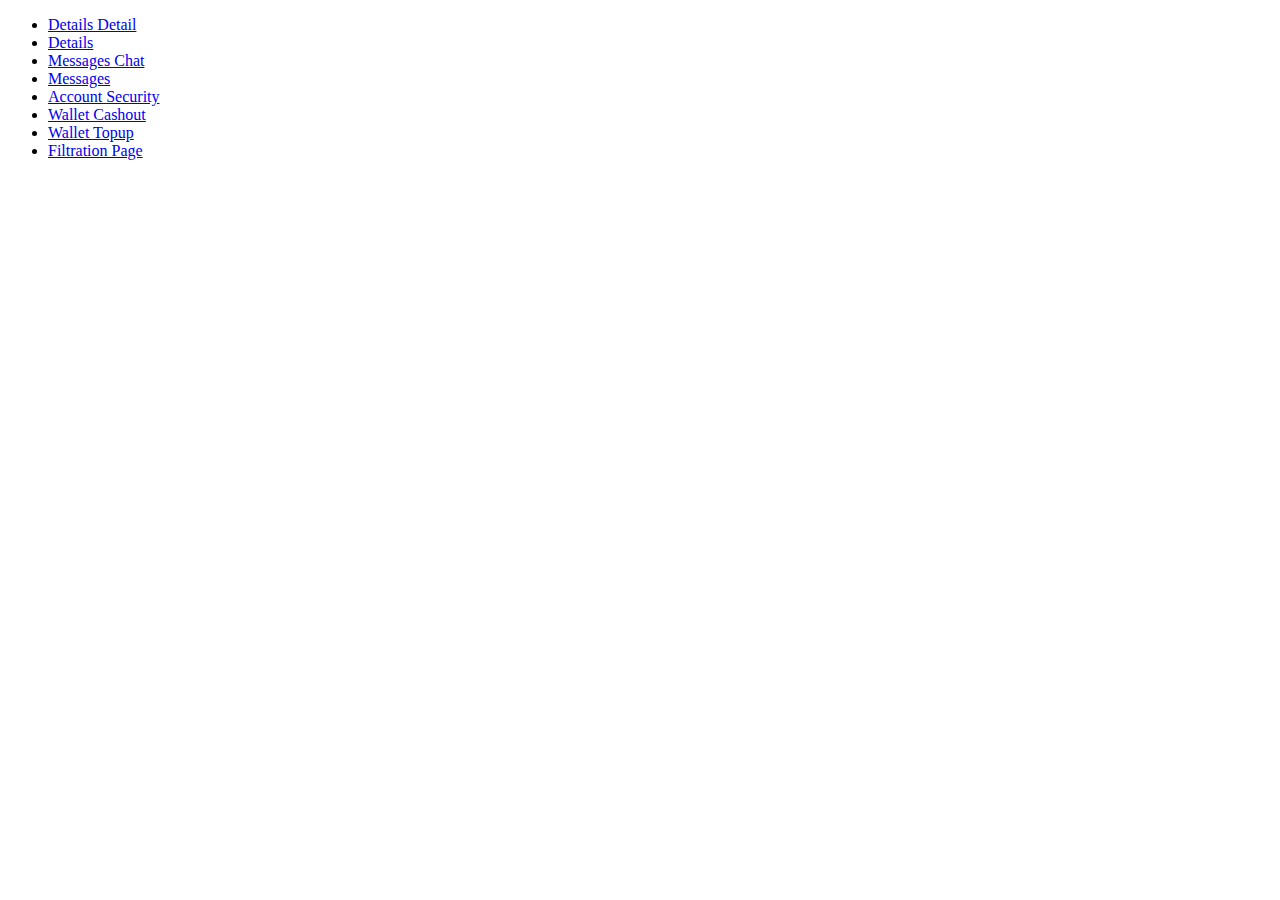
<file: index.html>
<!DOCTYPE html>
<html lang="en">
<head>
    <meta charset="UTF-8">
    <meta http-equiv="X-UA-Compatible" content="IE=edge">
    <meta name="viewport" content="width=device-width, initial-scale=1.0">
    <title>Document</title>
</head>
<body>
    
    <ul>
        <li>
            <a href="./details-details.html">Details Detail</a>
        </li>
        <li>
            <a href="./details.html">Details</a>
        </li><li>
            <a href="./messages-chat.html">Messages Chat</a>
        </li><li>
            <a href="./messages.html">Messages</a>
        </li>
        <li>
            <a href="./account-security.html">Account Security</a>
        </li>
        <li>
            <a href="./wallet_cashout.html">Wallet Cashout</a>
        </li><li>
            <a href="./wallet_topup.html">Wallet Topup</a>
        </li>
        <li>
            <a href="./filtration.html">Filtration Page</a>
        </li>
    </ul>
</body>
</html>
</file>
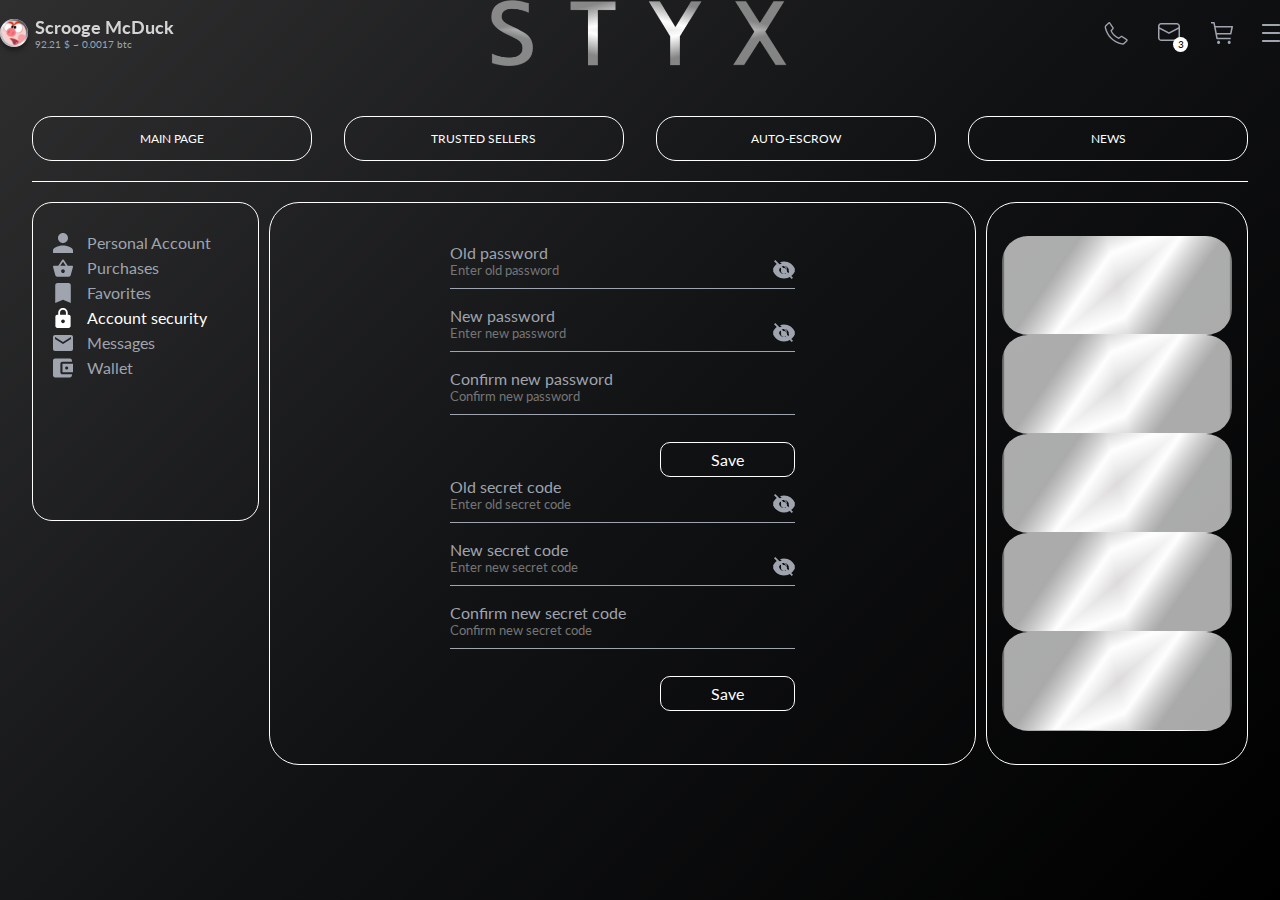
<file: account-security.html>
<!DOCTYPE html>
<html lang="en">

<head>
	<meta charset="UTF-8">
	<meta http-equiv="X-UA-Compatible" content="IE=edge">
	<meta name="viewport" content="width=device-width, initial-scale=1.0">
	<title>Account Security Page</title>


	<!-- css -->
	<link rel="stylesheet" href="./styles/styles.css">

	<!-- bootstrap -->
	<link href="https://cdn.jsdelivr.net/npm/bootstrap@5.0.1/dist/css/bootstrap.min.css" rel="stylesheet"
		integrity="sha384-+0n0xVW2eSR5OomGNYDnhzAbDsOXxcvSN1TPprVMTNDbiYZCxYbOOl7+AMvyTG2x" crossorigin="anonymous">
	<script src="https://cdn.jsdelivr.net/npm/bootstrap@5.0.1/dist/js/bootstrap.bundle.min.js"
		integrity="sha384-gtEjrD/SeCtmISkJkNUaaKMoLD0//ElJ19smozuHV6z3Iehds+3Ulb9Bn9Plx0x4"
		crossorigin="anonymous"></script>

	<!-- jquery -->
	<script src="https://code.jquery.com/jquery-3.6.0.min.js" integrity="sha256-/xUj+3OJU5yExlq6GSYGSHk7tPXikynS7ogEvDej/m4=" crossorigin="anonymous"></script>
</head>

<body>
	<nav class="container mt-5">
		<div class="inner_nav">
			<div class="nav_user_info">
				<div class="nav_seller_img" style="background-image: url('./assets/images/nuysha.png');"></div>
				<div>
					<h3>Scrooge McDuck</h3>
					<p>92.21 $ ~ 0.0017 btc</p>
				</div>
			</div>

			<img class="nav_logo" src="./assets/images/logo.png" alt="logo">

			<div class="nav-icons">
				<img src="./assets/icons/phone.svg" alt="phone">
				<div class="nav-message">
					<img src="./assets/icons/message_nav.svg" alt="message-nav">
					<div>
						<span>3</span>
					</div>
				</div>
				<img src="./assets/icons/cart.svg" alt="cart-icon">
				<img src="./assets/icons/menu.svg" alt="menu-icon">
			</div>
		</div>
	</nav>

	<main class="container">
		<div class="tabs">
			<div class="tab">
				<p>MAIN PAGE</p>
			</div>
			<div class="tab">
				<p>TRUSTED SELLERS</p>
			</div>
			<div class="tab">
				<p>AUTO-ESCROW</p>
			</div>
			<div class="tab">
				<p>NEWS</p>
			</div>
		</div>

		<section class="content">
			<aside class="side_panel">
				<div class="mb-4">
					<svg width="20" height="20" viewBox="0 0 16 16" fill="none" xmlns="http://www.w3.org/2000/svg">
						<path
							d="M8 8C10.21 8 12 6.21 12 4C12 1.79 10.21 0 8 0C5.79 0 4 1.79 4 4C4 6.21 5.79 8 8 8ZM8 10C5.33 10 0 11.34 0 14V16H16V14C16 11.34 10.67 10 8 10Z"
							fill="#9FA4AE" />
					</svg>
					<a>Personal Account</a>
				</div>
				<div class="mb-4">
					<svg width="20" height="20" viewBox="0 0 22 19" fill="none" xmlns="http://www.w3.org/2000/svg">
						<path
							d="M16.21 7.00002L11.83 0.44002C11.64 0.16002 11.32 0.0200195 11 0.0200195C10.68 0.0200195 10.36 0.16002 10.17 0.45002L5.79 7.00002H1C0.45 7.00002 0 7.45002 0 8.00002C0 8.09002 0.00999996 8.18002 0.04 8.27002L2.58 17.54C2.81 18.38 3.58 19 4.5 19H17.5C18.42 19 19.19 18.38 19.43 17.54L21.97 8.27002L22 8.00002C22 7.45002 21.55 7.00002 21 7.00002H16.21ZM8 7.00002L11 2.60002L14 7.00002H8ZM11 15C9.9 15 9 14.1 9 13C9 11.9 9.9 11 11 11C12.1 11 13 11.9 13 13C13 14.1 12.1 15 11 15Z"
							fill="#9FA4AE" />
					</svg>
					<a>Purchases</a>
				</div>
				<div class="mb-4">
					<svg width="20" height="20" viewBox="0 0 14 18" fill="none" xmlns="http://www.w3.org/2000/svg">
						<path d="M12 0H2C0.9 0 0.0100002 0.9 0.0100002 2L0 18L7 15L14 18V2C14 0.9 13.1 0 12 0Z" fill="#9FA4AE" />
					</svg>
					<a>Favorites</a>
				</div>
				<div class="mb-4 active-side-item">
					<svg width="20" height="20" viewBox="0 0 16 21" fill="none" xmlns="http://www.w3.org/2000/svg">
						<path
							d="M14 7H13V5C13 2.24 10.76 0 8 0C5.24 0 3 2.24 3 5V7H2C0.9 7 0 7.9 0 9V19C0 20.1 0.9 21 2 21H14C15.1 21 16 20.1 16 19V9C16 7.9 15.1 7 14 7ZM8 16C6.9 16 6 15.1 6 14C6 12.9 6.9 12 8 12C9.1 12 10 12.9 10 14C10 15.1 9.1 16 8 16ZM11.1 7H4.9V5C4.9 3.29 6.29 1.9 8 1.9C9.71 1.9 11.1 3.29 11.1 5V7Z"
							fill="#9FA4AE" />
					</svg>
					<a>Account security</a>
				</div>
				<div class="mb-4">
					<svg width="20" height="20" viewBox="0 0 20 16" fill="none" xmlns="http://www.w3.org/2000/svg">
						<path
							d="M18 0H2C0.9 0 0.00999999 0.9 0.00999999 2L0 14C0 15.1 0.9 16 2 16H18C19.1 16 20 15.1 20 14V2C20 0.9 19.1 0 18 0ZM18 4L10 9L2 4V2L10 7L18 2V4Z"
							fill="#9FA4AE" />
					</svg>
					<a href="./messages.html">Messages</a>
				</div>
				<div>
					<svg width="20" height="20" viewBox="0 0 19 18" fill="none" xmlns="http://www.w3.org/2000/svg">
						<path
							d="M18 15V16C18 17.1 17.1 18 16 18H2C0.89 18 0 17.1 0 16V2C0 0.9 0.89 0 2 0H16C17.1 0 18 0.9 18 2V3H9C7.89 3 7 3.9 7 5V13C7 14.1 7.89 15 9 15H18ZM9 13H19V5H9V13ZM13 10.5C12.17 10.5 11.5 9.83 11.5 9C11.5 8.17 12.17 7.5 13 7.5C13.83 7.5 14.5 8.17 14.5 9C14.5 9.83 13.83 10.5 13 10.5Z"
							fill="#9FA4AE" />
					</svg>
					<a>Wallet</a>
				</div>
			</aside>

			<div class="security_container main_content_container">
				<form class="security_form" id="password_reset">
						<div class="security_form__input_wrapper">
							<label for="oldPassword" >Old password</label>
							<input placeholder="Enter old password" type="password" name="oldPassword">
							<img class="eye-cross" src="./assets/icons/eye-cross.svg" alt="eye-cross">
							<img class="eye d-none" src="./assets/icons/eye.svg" alt="eye">
						</div>

						<div class="security_form__input_wrapper">
							<label for="newPassword">New password</label>
							<input placeholder="Enter new password" type="password" name="newPassword">
							<img class="eye-cross" src="./assets/icons/eye-cross.svg" alt="eye-cross">
							<img class="eye d-none" src="./assets/icons/eye.svg" alt="eye">
						</div>

						<div class="security_form__input_wrapper">
							<label for="confirmPassword">Confirm new password</label>
							<input placeholder="Confirm new password" type="password" name="confirmPassword">
						</div>

						<button>
							Save
						</button>
				</form>

				<form class="security_form" id="code_reset">
					<div class="security_form__input_wrapper">
						<label for="oldSecretCode" >Old secret code</label>
						<input placeholder="Enter old secret code" type="password" name="oldSecretCode">
						<img class="eye-cross" src="./assets/icons/eye-cross.svg" alt="eye-cross">
						<img class="eye d-none" src="./assets/icons/eye.svg" alt="eye">
					</div>

					<div class="security_form__input_wrapper">
						<label for="newSecretCode">New secret code</label>
						<input placeholder="Enter new secret code" type="password" name="newSecretCode">
						<img class="eye-cross" src="./assets/icons/eye-cross.svg" alt="eye-cross">
						<img class="eye d-none" src="./assets/icons/eye.svg" alt="eye">

					</div>

					<div class="security_form__input_wrapper">
						<label for="confirmSecretCode">Confirm new secret code</label>
						<input placeholder="Confirm new secret code" type="password" name="confirmSecretCode">
					</div>

					<button>
						Save
					</button>
			</form>
			</div>

		
			<div class="ads">
				<div class="ad mb-3"></div>
				<div class="ad mb-3"></div>
				<div class="ad mb-3"></div>
				<div class="ad mb-3"></div>
				<div class="ad"></div>
			</div>

		</section>
	</main>

	<script>
		$('.security_form__input_wrapper .eye-cross').each((index, eyeCross) => {
			$(eyeCross).on('click', (e) => {
				$(e.target).addClass('d-none');
				$(e.target).next().removeClass('d-none');
				$(e.target).prev().attr('type', 'text');
			})
		})

		$('.security_form__input_wrapper .eye').each((index, eye) => {
			$(eye).on('click', (e) => {
				$(e.target).addClass('d-none');
				$(e.target).prev().removeClass('d-none');
				$(e.target).prev().prev().attr('type', 'password');
			})
		})
	</script>

</body>

</html>
</file>
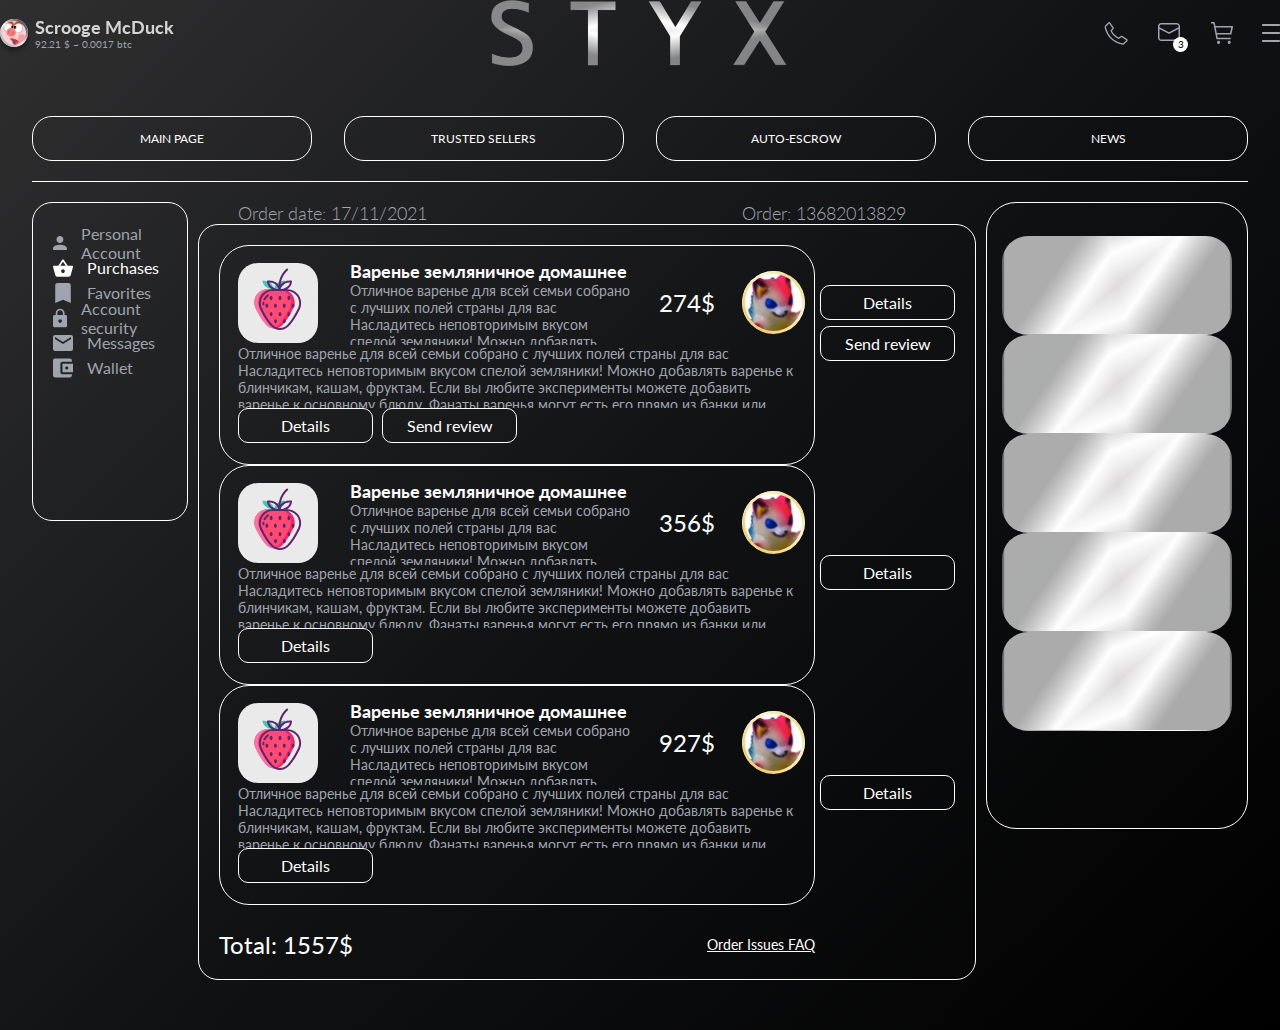
<file: details-details.html>
<!DOCTYPE html>
<html lang="en">

<head>
	<meta charset="UTF-8">
	<meta http-equiv="X-UA-Compatible" content="IE=edge">
	<meta name="viewport" content="width=device-width, initial-scale=1.0">
	<title>Details Details Page</title>


	<!-- css -->
	<link rel="stylesheet" href="./styles/styles.css">

	<!-- bootstrap -->
	<link href="https://cdn.jsdelivr.net/npm/bootstrap@5.0.1/dist/css/bootstrap.min.css" rel="stylesheet"
		integrity="sha384-+0n0xVW2eSR5OomGNYDnhzAbDsOXxcvSN1TPprVMTNDbiYZCxYbOOl7+AMvyTG2x" crossorigin="anonymous">
	<script src="https://cdn.jsdelivr.net/npm/bootstrap@5.0.1/dist/js/bootstrap.bundle.min.js"
		integrity="sha384-gtEjrD/SeCtmISkJkNUaaKMoLD0//ElJ19smozuHV6z3Iehds+3Ulb9Bn9Plx0x4"
		crossorigin="anonymous"></script>

	<!-- jquery -->
	<script src="https://code.jquery.com/jquery-3.6.0.min.js" integrity="sha256-/xUj+3OJU5yExlq6GSYGSHk7tPXikynS7ogEvDej/m4=" crossorigin="anonymous"></script>
</head>

<body>
	<nav class="container mt-5">
		<div class="inner_nav">
			<div class="nav_user_info">
				<div class="nav_seller_img" style="background-image: url('./assets/images/nuysha.png');"></div>
				<div>
					<h3>Scrooge McDuck</h3>
					<p>92.21 $ ~ 0.0017 btc</p>
				</div>
			</div>

			<img class="nav_logo" src="./assets/images/logo.png" alt="logo">

			<div class="nav-icons">
				<img src="./assets/icons/phone.svg" alt="phone">
				<div class="nav-message">
					<img src="./assets/icons/message_nav.svg" alt="message-nav">
					<div>
						<span>3</span>
					</div>
				</div>
				<img src="./assets/icons/cart.svg" alt="cart-icon">
				<img src="./assets/icons/menu.svg" alt="menu-icon">
			</div>
		</div>
	</nav>

	<main class="container">
		<div class="tabs">
			<div class="tab">
				<p>MAIN PAGE</p>
			</div>
			<div class="tab">
				<p>TRUSTED SELLERS</p>
			</div>
			<div class="tab">
				<p>AUTO-ESCROW</p>
			</div>
			<div class="tab">
				<p>NEWS</p>
			</div>
		</div>

		<section class="content">
			<aside class="side_panel">
				<div class="mb-4">
					<svg width="20" height="20" viewBox="0 0 16 16" fill="none" xmlns="http://www.w3.org/2000/svg">
						<path
							d="M8 8C10.21 8 12 6.21 12 4C12 1.79 10.21 0 8 0C5.79 0 4 1.79 4 4C4 6.21 5.79 8 8 8ZM8 10C5.33 10 0 11.34 0 14V16H16V14C16 11.34 10.67 10 8 10Z"
							fill="#9FA4AE" />
					</svg>
					<a>Personal Account</a>
				</div>
				<div class="mb-4 active-side-item">
					<svg width="20" height="20" viewBox="0 0 22 19" fill="none" xmlns="http://www.w3.org/2000/svg">
						<path
							d="M16.21 7.00002L11.83 0.44002C11.64 0.16002 11.32 0.0200195 11 0.0200195C10.68 0.0200195 10.36 0.16002 10.17 0.45002L5.79 7.00002H1C0.45 7.00002 0 7.45002 0 8.00002C0 8.09002 0.00999996 8.18002 0.04 8.27002L2.58 17.54C2.81 18.38 3.58 19 4.5 19H17.5C18.42 19 19.19 18.38 19.43 17.54L21.97 8.27002L22 8.00002C22 7.45002 21.55 7.00002 21 7.00002H16.21ZM8 7.00002L11 2.60002L14 7.00002H8ZM11 15C9.9 15 9 14.1 9 13C9 11.9 9.9 11 11 11C12.1 11 13 11.9 13 13C13 14.1 12.1 15 11 15Z"
							fill="#9FA4AE" />
					</svg>
					<a>Purchases</a>
				</div>
				<div class="mb-4">
					<svg width="20" height="20" viewBox="0 0 14 18" fill="none" xmlns="http://www.w3.org/2000/svg">
						<path d="M12 0H2C0.9 0 0.0100002 0.9 0.0100002 2L0 18L7 15L14 18V2C14 0.9 13.1 0 12 0Z" fill="#9FA4AE" />
					</svg>
					<a>Favorites</a>
				</div>
				<div class="mb-4">
					<svg width="20" height="20" viewBox="0 0 16 21" fill="none" xmlns="http://www.w3.org/2000/svg">
						<path
							d="M14 7H13V5C13 2.24 10.76 0 8 0C5.24 0 3 2.24 3 5V7H2C0.9 7 0 7.9 0 9V19C0 20.1 0.9 21 2 21H14C15.1 21 16 20.1 16 19V9C16 7.9 15.1 7 14 7ZM8 16C6.9 16 6 15.1 6 14C6 12.9 6.9 12 8 12C9.1 12 10 12.9 10 14C10 15.1 9.1 16 8 16ZM11.1 7H4.9V5C4.9 3.29 6.29 1.9 8 1.9C9.71 1.9 11.1 3.29 11.1 5V7Z"
							fill="#9FA4AE" />
					</svg>
					<a>Account security</a>
				</div>
				<div class="mb-4">
					<svg width="20" height="20" viewBox="0 0 20 16" fill="none" xmlns="http://www.w3.org/2000/svg">
						<path
							d="M18 0H2C0.9 0 0.00999999 0.9 0.00999999 2L0 14C0 15.1 0.9 16 2 16H18C19.1 16 20 15.1 20 14V2C20 0.9 19.1 0 18 0ZM18 4L10 9L2 4V2L10 7L18 2V4Z"
							fill="#9FA4AE" />
					</svg>
					<a>Messages</a>
				</div>
				<div>
					<svg width="20" height="20" viewBox="0 0 19 18" fill="none" xmlns="http://www.w3.org/2000/svg">
						<path
							d="M18 15V16C18 17.1 17.1 18 16 18H2C0.89 18 0 17.1 0 16V2C0 0.9 0.89 0 2 0H16C17.1 0 18 0.9 18 2V3H9C7.89 3 7 3.9 7 5V13C7 14.1 7.89 15 9 15H18ZM9 13H19V5H9V13ZM13 10.5C12.17 10.5 11.5 9.83 11.5 9C11.5 8.17 12.17 7.5 13 7.5C13.83 7.5 14.5 8.17 14.5 9C14.5 9.83 13.83 10.5 13 10.5Z"
							fill="#9FA4AE" />
					</svg>
					<a>Wallet</a>
				</div>
			</aside>

			<div class="purchases_container main_content_container">
				<div class="order_info">
					<p>Order date: 17/11/2021</p>
					<p>Order: 13682013829</p>
				</div>

				<div class="purchases_info">
					<div class="purchases_list">
						<div class="purchase mb-3">

							<div class="purchase_info">
								<img class="purchase_img" src="./assets/images/strawberry.svg" alt="strawberry-image">
								<div class="purchase_info__desc">
									<h3>Варенье земляничное домашнее</h3>
									<p class="d-none d-sm-block purchase_desc_text">
										Отличное варенье для всей семьи собрано с лучших полей страны для вас
										Насладитесь неповторимым вкусом спелой земляники!
										Можно добавлять варенье к блинчикам, кашам, фруктам.
										Если вы любите эксперименты можете добавить варенье к основному блюду.
										Фанаты варенья могут есть его прямо из банки или добавить к чаю.
									</p>
								</div>

								<p class="purchase_info__price">
									274$
								</p>
								<div style="background-image: url('./assets/images/seller.png')" class="seller__img-gold"></div>
								
								<p class="d-block d-sm-none mt-3 w-100 purchase_desc_text">
									Отличное варенье для всей семьи собрано с лучших полей страны для вас
									Насладитесь неповторимым вкусом спелой земляники!
									Можно добавлять варенье к блинчикам, кашам, фруктам.
									Если вы любите эксперименты можете добавить варенье к основному блюду.
									Фанаты варенья могут есть его прямо из банки или добавить к чаю.
								</p>
								
								<div class="d-block d-sm-none d-flex">
									<button onclick="showPurchaseDetailedInfo(this)" style="margin-right: 5px;">
										Details
									</button>
									<button onclick="showSendReviewModal()">
										Send review
									</button>
								</div>

							</div>

							<div class="d-none d-md-block purchase_btns">
								<button onclick="showPurchaseDetailedInfo(this)">
									Details
								</button>
								<button onclick="showSendReviewModal(this)">
									Send review
								</button>
							</div>

						</div>
						<div class="purchase mb-3">
							<div class="purchase_info">
								<img class="purchase_img" src="./assets/images/strawberry.svg" alt="strawberry-image">
								<div class="purchase_info__desc">
									<h3>Варенье земляничное домашнее</h3>
									<p class="d-none d-sm-block purchase_desc_text">
										Отличное варенье для всей семьи собрано с лучших полей страны для вас
										Насладитесь неповторимым вкусом спелой земляники!
										Можно добавлять варенье к блинчикам, кашам, фруктам.
										Если вы любите эксперименты можете добавить варенье к основному блюду.
										Фанаты варенья могут есть его прямо из банки или добавить к чаю.
									</p>
								</div>
								<p class="purchase_info__price">
									356$
								</p>
								<div style="background-image: url('./assets/images/seller.png')" class="seller__img-gold"></div>
								<p class="d-block d-sm-none mt-3 w-100 purchase_desc_text">
									Отличное варенье для всей семьи собрано с лучших полей страны для вас
										Насладитесь неповторимым вкусом спелой земляники!
										Можно добавлять варенье к блинчикам, кашам, фруктам.
										Если вы любите эксперименты можете добавить варенье к основному блюду.
										Фанаты варенья могут есть его прямо из банки или добавить к чаю.
								</p>
								<button onclick="showPurchaseDetailedInfo(this)" class="d-block d-sm-none">
									Details
								</button>
							</div>
							<button onclick="showPurchaseDetailedInfo(this)" class="d-none d-md-block">Details</button>
						</div>

						<div class="purchase">
							<div class="purchase_info">
								<img class="purchase_img" src="./assets/images/strawberry.svg" alt="strawberry-image">
								<div class="purchase_info__desc">
									<h3>Варенье земляничное домашнее</h3>
									<p class="d-none d-sm-block purchase_desc_text">
										Отличное варенье для всей семьи собрано с лучших полей страны для вас
										Насладитесь неповторимым вкусом спелой земляники!
										Можно добавлять варенье к блинчикам, кашам, фруктам.
										Если вы любите эксперименты можете добавить варенье к основному блюду.
										Фанаты варенья могут есть его прямо из банки или добавить к чаю.
									</p>
								</div>
								<p class="purchase_info__price">
									927$
								</p>
								<div style="background-image: url('./assets/images/seller.png')" class="seller__img-gold"></div>
								<p class="d-block d-sm-none mt-3 w-100 purchase_desc_text">
									Отличное варенье для всей семьи собрано с лучших полей страны для вас
									Насладитесь неповторимым вкусом спелой земляники!
									Можно добавлять варенье к блинчикам, кашам, фруктам.
									Если вы любите эксперименты можете добавить варенье к основному блюду.
									Фанаты варенья могут есть его прямо из банки или добавить к чаю.
								</p>
								<button onclick="showPurchaseDetailedInfo(this)" class="d-block d-sm-none">
									Details
								</button>
							</div>
							<button onclick="showPurchaseDetailedInfo(this)" class="d-none d-md-block">Details</button>
						</div>
					</div>

					<div class="purchase_total">
						<p>Total:  1557$</p>
						<a>Order Issues FAQ</a>
					</div>

					<div class="message-editor">
						<div class="message-top-info">
							<div class="message-receiver">
								<img src="./assets/images/nuysha.png" alt="avatar">
								<p>n.t</p>
							</div>


							<img onclick="closeSendReviewModal()" id="message-modal-close" src="./assets/icons/close.svg" alt="close-icon">
	
							<div class="message-rate">
								<img src="./assets/icons/star.svg" alt="star-icon">
								<img src="./assets/icons/star.svg" alt="star-icon">
								<img src="./assets/icons/star.svg" alt="star-icon">
								<img src="./assets/icons/star.svg" alt="star-icon">
								<img src="./assets/icons/star.svg" alt="star-icon">
							</div>
	
							<div class="message-date">
								<p>Order date: 17/11/2021</p>
								<p>Order: 13682013829</p>
							</div>
						</div>

						<form id="message-form">
							<textarea required cols="30" rows="5" wrap="off" name="message-textarea" id="message-textarea"></textarea>
							<button>
								Send review
							</button>
						</form>
					</div>
					
				</div>


			</div>

			<div class="ads">
				<div class="ad mb-3"></div>
				<div class="ad mb-3"></div>
				<div class="ad mb-3"></div>
				<div class="ad mb-3"></div>
				<div class="ad"></div>
			</div>

		</section>
	</main>


	<script>

		$( document ).ready(function() {
				$('.message-editor').hide();
		});

		function closeSendReviewModal(){
			$('.message-editor').hide(200);
		}

		function showSendReviewModal(){
			$('.message-editor').show(200);
		}

		function showPurchaseDetailedInfo(btn){
			$(btn).toggleClass('thick-border');
			const purchase = $(btn).parents('.purchase').eq(0);
			const texts = $(purchase).find('.purchase_desc_text');
			const fullTexts = $(purchase).find('.purchase_desc_full_text');

			if(texts.length){
				texts.each((index, elem) => {
					$(elem).removeClass('purchase_desc_text');
					$(elem).addClass('purchase_desc_full_text');
				})
			} else {
				fullTexts.each((index, elem) => {
					$(elem).addClass('purchase_desc_text');
					$(elem).removeClass('purchase_desc_full_text');
				})
			}
		}
	</script>

	<script>

		// use this variable to get rate  
		let messageRateStarIndex = 0;
		
		$('.message-rate img').on('click', (e) => {
			const stars = $('.message-rate img');
			stars.each((index, star) => {
				if(star === e.target){
					messageRateStarIndex = index + 1;
				}
			})

			for(let i = messageRateStarIndex; i<stars.length; i++){
				let property = stars.eq(i).css('opacity');
				stars.eq(i).css('opacity', 0.6);
			}

			for(let i = 0; i<messageRateStarIndex; i++){
				let property = stars.eq(i).css('opacity');
				stars.eq(i).css('opacity', 1);
			}
		})


		$('#message-form').on('submit', (e) => {
			e.preventDefault();
			// call ajax here 
			const textareaValue = $('#message-form textarea').val();
		})
	</script>

</body>

</html>
</file>
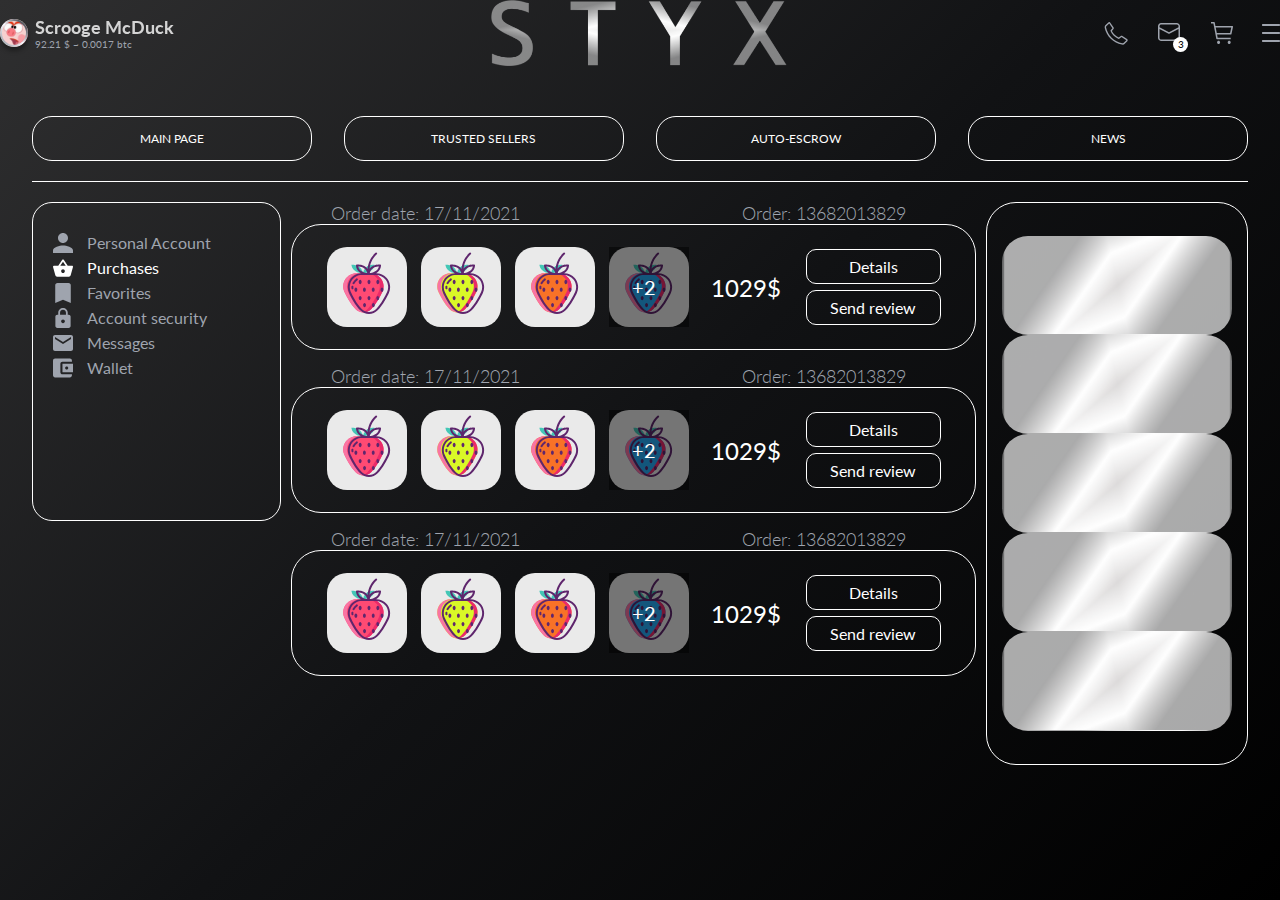
<file: details.html>
<!DOCTYPE html>
<html lang="en">

<head>
	<meta charset="UTF-8">
	<meta http-equiv="X-UA-Compatible" content="IE=edge">
	<meta name="viewport" content="width=device-width, initial-scale=1.0">
	<title>Details Page</title>


	<!-- css -->
	<link rel="stylesheet" href="./styles/styles.css">

	<!-- bootstrap -->
	<link href="https://cdn.jsdelivr.net/npm/bootstrap@5.0.1/dist/css/bootstrap.min.css" rel="stylesheet"
		integrity="sha384-+0n0xVW2eSR5OomGNYDnhzAbDsOXxcvSN1TPprVMTNDbiYZCxYbOOl7+AMvyTG2x" crossorigin="anonymous">
	<script src="https://cdn.jsdelivr.net/npm/bootstrap@5.0.1/dist/js/bootstrap.bundle.min.js"
		integrity="sha384-gtEjrD/SeCtmISkJkNUaaKMoLD0//ElJ19smozuHV6z3Iehds+3Ulb9Bn9Plx0x4"
		crossorigin="anonymous"></script>

	<!-- jquery -->
	<script src="https://code.jquery.com/jquery-3.6.0.min.js" integrity="sha256-/xUj+3OJU5yExlq6GSYGSHk7tPXikynS7ogEvDej/m4=" crossorigin="anonymous"></script>
</head>

<body>
	<nav class="container mt-5">
		<div class="inner_nav">
			<div class="nav_user_info">
				<div class="nav_seller_img" style="background-image: url('./assets/images/nuysha.png');"></div>
				<div>
					<h3>Scrooge McDuck</h3>
					<p>92.21 $ ~ 0.0017 btc</p>
				</div>
			</div>

			<img class="nav_logo" src="./assets/images/logo.png" alt="logo">

			<div class="nav-icons">
				<img src="./assets/icons/phone.svg" alt="phone">
				<div class="nav-message">
					<img src="./assets/icons/message_nav.svg" alt="message-nav">
					<div>
						<span>3</span>
					</div>
				</div>
				<img src="./assets/icons/cart.svg" alt="cart-icon">
				<img src="./assets/icons/menu.svg" alt="menu-icon">
			</div>
		</div>
	</nav>

	<main class="container">
		<div class="tabs">
			<div class="tab">
				<p>MAIN PAGE</p>
			</div>
			<div class="tab">
				<p>TRUSTED SELLERS</p>
			</div>
			<div class="tab">
				<p>AUTO-ESCROW</p>
			</div>
			<div class="tab">
				<p>NEWS</p>
			</div>
		</div>

		<section class="content">
			<aside class="side_panel">
				<div class="mb-4">
					<svg width="20" height="20" viewBox="0 0 16 16" fill="none" xmlns="http://www.w3.org/2000/svg">
						<path
							d="M8 8C10.21 8 12 6.21 12 4C12 1.79 10.21 0 8 0C5.79 0 4 1.79 4 4C4 6.21 5.79 8 8 8ZM8 10C5.33 10 0 11.34 0 14V16H16V14C16 11.34 10.67 10 8 10Z"
							fill="#9FA4AE" />
					</svg>
					<a>Personal Account</a>
				</div>
				<div class="mb-4 active-side-item">
					<svg width="20" height="20" viewBox="0 0 22 19" fill="none" xmlns="http://www.w3.org/2000/svg">
						<path
							d="M16.21 7.00002L11.83 0.44002C11.64 0.16002 11.32 0.0200195 11 0.0200195C10.68 0.0200195 10.36 0.16002 10.17 0.45002L5.79 7.00002H1C0.45 7.00002 0 7.45002 0 8.00002C0 8.09002 0.00999996 8.18002 0.04 8.27002L2.58 17.54C2.81 18.38 3.58 19 4.5 19H17.5C18.42 19 19.19 18.38 19.43 17.54L21.97 8.27002L22 8.00002C22 7.45002 21.55 7.00002 21 7.00002H16.21ZM8 7.00002L11 2.60002L14 7.00002H8ZM11 15C9.9 15 9 14.1 9 13C9 11.9 9.9 11 11 11C12.1 11 13 11.9 13 13C13 14.1 12.1 15 11 15Z"
							fill="#9FA4AE" />
					</svg>
					<a>Purchases</a>
				</div>
				<div class="mb-4">
					<svg width="20" height="20" viewBox="0 0 14 18" fill="none" xmlns="http://www.w3.org/2000/svg">
						<path d="M12 0H2C0.9 0 0.0100002 0.9 0.0100002 2L0 18L7 15L14 18V2C14 0.9 13.1 0 12 0Z" fill="#9FA4AE" />
					</svg>
					<a>Favorites</a>
				</div>
				<div class="mb-4">
					<svg width="20" height="20" viewBox="0 0 16 21" fill="none" xmlns="http://www.w3.org/2000/svg">
						<path
							d="M14 7H13V5C13 2.24 10.76 0 8 0C5.24 0 3 2.24 3 5V7H2C0.9 7 0 7.9 0 9V19C0 20.1 0.9 21 2 21H14C15.1 21 16 20.1 16 19V9C16 7.9 15.1 7 14 7ZM8 16C6.9 16 6 15.1 6 14C6 12.9 6.9 12 8 12C9.1 12 10 12.9 10 14C10 15.1 9.1 16 8 16ZM11.1 7H4.9V5C4.9 3.29 6.29 1.9 8 1.9C9.71 1.9 11.1 3.29 11.1 5V7Z"
							fill="#9FA4AE" />
					</svg>
					<a>Account security</a>
				</div>
				<div class="mb-4">
					<svg width="20" height="20" viewBox="0 0 20 16" fill="none" xmlns="http://www.w3.org/2000/svg">
						<path
							d="M18 0H2C0.9 0 0.00999999 0.9 0.00999999 2L0 14C0 15.1 0.9 16 2 16H18C19.1 16 20 15.1 20 14V2C20 0.9 19.1 0 18 0ZM18 4L10 9L2 4V2L10 7L18 2V4Z"
							fill="#9FA4AE" />
					</svg>
					<a>Messages</a>
				</div>
				<div>
					<svg width="20" height="20" viewBox="0 0 19 18" fill="none" xmlns="http://www.w3.org/2000/svg">
						<path
							d="M18 15V16C18 17.1 17.1 18 16 18H2C0.89 18 0 17.1 0 16V2C0 0.9 0.89 0 2 0H16C17.1 0 18 0.9 18 2V3H9C7.89 3 7 3.9 7 5V13C7 14.1 7.89 15 9 15H18ZM9 13H19V5H9V13ZM13 10.5C12.17 10.5 11.5 9.83 11.5 9C11.5 8.17 12.17 7.5 13 7.5C13.83 7.5 14.5 8.17 14.5 9C14.5 9.83 13.83 10.5 13 10.5Z"
							fill="#9FA4AE" />
					</svg>
					<a>Wallet</a>
				</div>
			</aside>

			<div class="purchases_thumbs_container">
				<div class="purchases_thumbs">
					<div class="purchase_thumb">
						<div class="order_info">
							<p>Order date: 17/11/2021</p>
							<p>Order: 13682013829</p>
						</div>

						<div class="thumb_outline_info">
							<div class="thumb_info">
								<div class="thumb_info__img" style="background-image: url('./assets/images/strawberry.svg');"></div>
								<div class="thumb_info__img" style="background-image: url('./assets/images/strw_yellow.svg');"></div>
								<div class="thumb_info__img" style="background-image: url('./assets/images/strw_orange.svg');"></div>
								<div class="thumb_info__img" style="background-image: url('./assets/images/strw_blue.svg');">
								</div>
								<div class="thumb_info__img" style="background-image: url('./assets/images/strawberry.svg');"></div>
								<div class="thumb_info__img" style="background-image: url('./assets/images/strw_yellow.svg');"></div>
								<p>1029$</p>
							</div>
							<div class="thumb_btns">
								<button onclick="showPurchaseDetailedInfo(this)">
									Details
								</button>
								<button onclick="showSendReviewModal(this)">
									Send review
								</button>
							</div>
						</div>

					</div>
					<div class="purchase_thumb">
						<div class="order_info">
							<p>Order date: 17/11/2021</p>
							<p>Order: 13682013829</p>
						</div>

						<div class="thumb_outline_info">
							<div class="thumb_info">
								<div class="thumb_info__img" style="background-image: url('./assets/images/strawberry.svg');"></div>
								<div class="thumb_info__img" style="background-image: url('./assets/images/strw_yellow.svg');"></div>
								<div class="thumb_info__img" style="background-image: url('./assets/images/strw_orange.svg');"></div>
								<div class="thumb_info__img" style="background-image: url('./assets/images/strw_blue.svg');">
								</div>
								<div class="thumb_info__img" style="background-image: url('./assets/images/strawberry.svg');"></div>
								<div class="thumb_info__img" style="background-image: url('./assets/images/strw_yellow.svg');"></div>
								<p>1029$</p>
							</div>
							<div class="thumb_btns">
								<button onclick="showPurchaseDetailedInfo(this)">
									Details
								</button>
								<button onclick="showSendReviewModal(this)">
									Send review
								</button>
							</div>
						</div>

					</div>
					<div class="purchase_thumb">
						<div class="order_info">
							<p>Order date: 17/11/2021</p>
							<p>Order: 13682013829</p>
						</div>

						<div class="thumb_outline_info">
							<div class="thumb_info">
								<div class="thumb_info__img" style="background-image: url('./assets/images/strawberry.svg');"></div>
								<div class="thumb_info__img" style="background-image: url('./assets/images/strw_yellow.svg');"></div>
								<div class="thumb_info__img" style="background-image: url('./assets/images/strw_orange.svg');"></div>
								<div class="thumb_info__img" style="background-image: url('./assets/images/strw_blue.svg');">
								</div>
								<div class="thumb_info__img" style="background-image: url('./assets/images/strawberry.svg');"></div>
								<div class="thumb_info__img" style="background-image: url('./assets/images/strw_yellow.svg');"></div>
								<p>1029$</p>
							</div>
							<div class="thumb_btns">
								<button onclick="showPurchaseDetailedInfo(this)">
									Details
								</button>
								<button onclick="showSendReviewModal(this)">
									Send review
								</button>
							</div>
						</div>

					</div>
				</div>
			</div>
			
			<div class="ads">
				<div class="ad mb-3"></div>
				<div class="ad mb-3"></div>
				<div class="ad mb-3"></div>
				<div class="ad mb-3"></div>
				<div class="ad"></div>
			</div>

		</section>
	</main>

	<script>

		// script in this block is needed for a image changes in details.html page
		// both functions "showPrevImages", "showNextImages" with the code under those function declarations are needed 

		function showPrevImages(e){
			const img = $(e.currentTarget);
			const differenceTxt = img.children('.cover_thumb_img').children('p');
			const difference = +differenceTxt.text()[1];
			const thumb_images = $(img).parent().children('.thumb_info__img');

			thumb_images.slice(0, difference).show();
			thumb_images.slice(4, 4+difference).hide();

			img.empty();
			$(thumb_images.eq(3).append(
					`<div class="cover_thumb_img">
						<p>+${difference}</p>
					</div>`))
			thumb_images.eq(3).on('click', showNextImages);
			thumb_images.eq(difference).off('click', showPrevImages);
		}

		function showNextImages(e){
			const img = $(e.currentTarget);
			const differenceTxt = img.children('.cover_thumb_img').children('p');
			const difference = +differenceTxt.text()[1];
			const thumb_images = $(img).parent().children('.thumb_info__img');

			thumb_images.slice(0, difference).hide();
			thumb_images.slice(4, 4+difference).show();

			img.empty();
			$(thumb_images.eq(difference).append(
					`<div class="cover_thumb_img">
						<p>-${difference}</p>
					</div>`))
			thumb_images.eq(3).off('click', showNextImages);
			thumb_images.eq(difference).on('click', showPrevImages);
		}

		const thumbs = $('.thumb_info');
		thumbs.each((index, thumb) => {
			const thumb_images = $(thumb).children('.thumb_info__img');
			const imagesAmount = thumb_images.length;

			if(imagesAmount > 4){
				thumb_images.slice(4, imagesAmount).hide();
				$(thumb_images.eq(3).append(
					`<div class="cover_thumb_img">
						<p>+${imagesAmount-4}</p>
					</div>`))
				
				thumb_images.eq(3).on('click', showNextImages);
			}
		})

	</script>

</body>

</html>
</file>
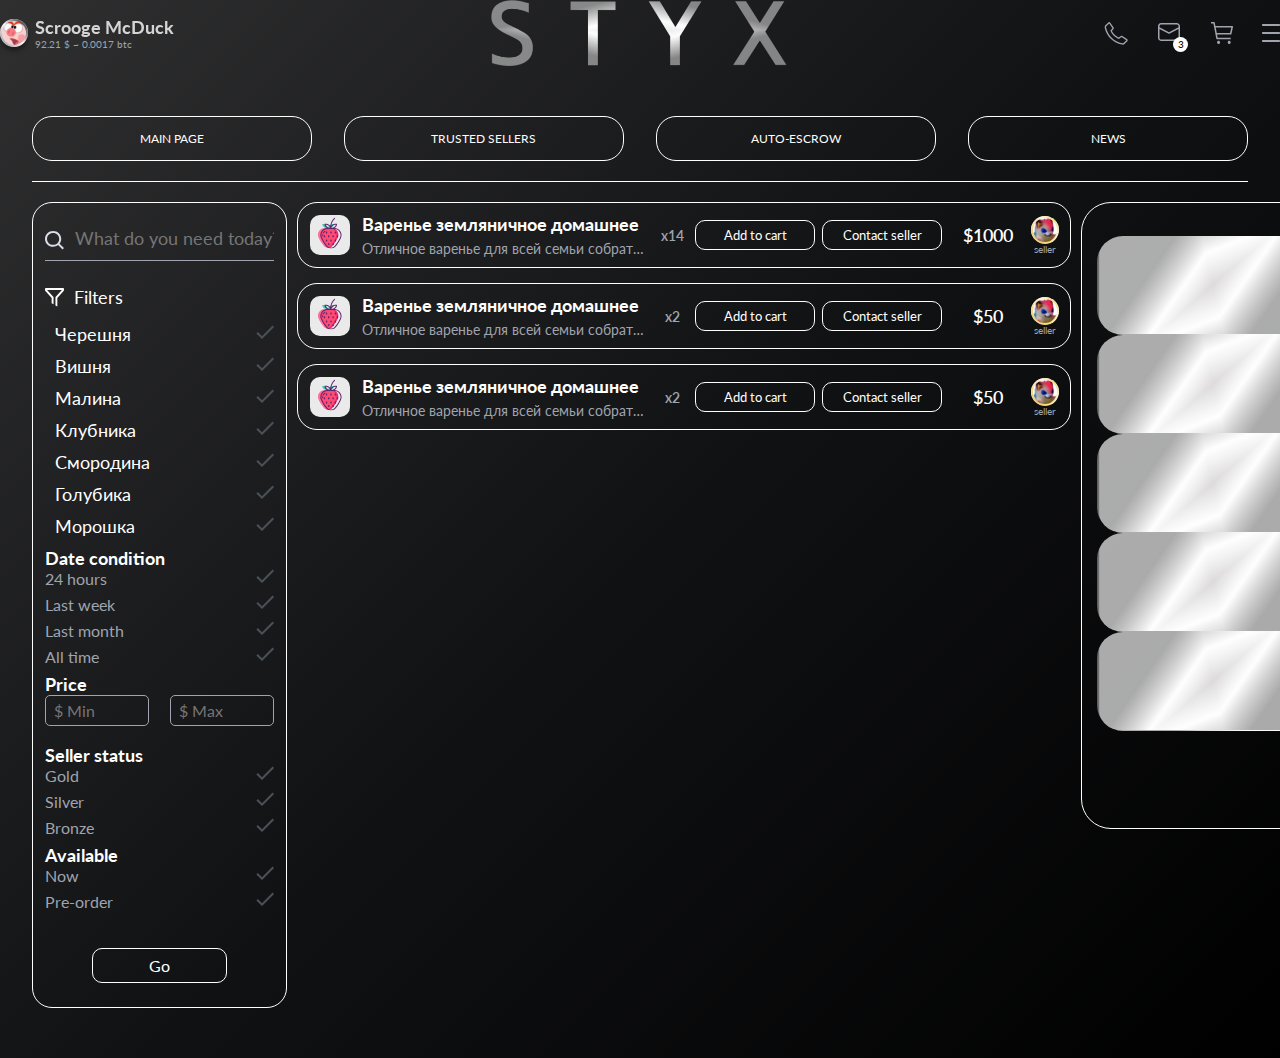
<file: filtration.html>
<!DOCTYPE html>
<html lang="en">

<head>
	<meta charset="UTF-8">
	<meta http-equiv="X-UA-Compatible" content="IE=edge">
	<meta name="viewport" content="width=device-width, initial-scale=1.0">
	<title>Filtration Page</title>


	<!-- css -->
	<link rel="stylesheet" href="./styles/styles.css">

	<!-- bootstrap -->
	<link href="https://cdn.jsdelivr.net/npm/bootstrap@5.0.1/dist/css/bootstrap.min.css" rel="stylesheet"
		integrity="sha384-+0n0xVW2eSR5OomGNYDnhzAbDsOXxcvSN1TPprVMTNDbiYZCxYbOOl7+AMvyTG2x" crossorigin="anonymous">
	<script src="https://cdn.jsdelivr.net/npm/bootstrap@5.0.1/dist/js/bootstrap.bundle.min.js"
		integrity="sha384-gtEjrD/SeCtmISkJkNUaaKMoLD0//ElJ19smozuHV6z3Iehds+3Ulb9Bn9Plx0x4"
		crossorigin="anonymous"></script>

	<!-- jquery -->
	<script src="https://code.jquery.com/jquery-3.6.0.min.js"
		integrity="sha256-/xUj+3OJU5yExlq6GSYGSHk7tPXikynS7ogEvDej/m4=" crossorigin="anonymous"></script>
</head>

<body>
	<nav class="container mt-5">
		<div class="inner_nav">
			<div class="nav_user_info">
				<div class="nav_seller_img" style="background-image: url('./assets/images/nuysha.png');"></div>
				<div>
					<h3>Scrooge McDuck</h3>
					<p>92.21 $ ~ 0.0017 btc</p>
				</div>
			</div>

			<img class="nav_logo" src="./assets/images/logo.png" alt="logo">

			<div class="nav-icons">
				<img src="./assets/icons/phone.svg" alt="phone">
				<div class="nav-message">
					<img src="./assets/icons/message_nav.svg" alt="message-nav">
					<div>
						<span>3</span>
					</div>
				</div>
				<img src="./assets/icons/cart.svg" alt="cart-icon">
				<img src="./assets/icons/menu.svg" alt="menu-icon">
			</div>
		</div>
	</nav>

	<main class="container">
		<div class="tabs">
			<div class="tab">
				<p>MAIN PAGE</p>
			</div>
			<div class="tab">
				<p>TRUSTED SELLERS</p>
			</div>
			<div class="tab">
				<p>AUTO-ESCROW</p>
			</div>
			<div class="tab">
				<p>NEWS</p>
			</div>
		</div>

		<section class="content">
			<aside class="filtration_panel">
				<form class="filtration_form">
					<div class="filtration_search_wrapper">
						<img src="./assets/icons/search.svg" alt="search-icon">
						<input id="search_input" placeholder="What do you need today?" type="text" name="searchValue">
					</div>

					<div class="filtration_panel_label active_filter_label">
						<svg width="19" height="19" viewBox="0 0 19 19" fill="none" xmlns="http://www.w3.org/2000/svg">
							<path
								d="M6.64269 15.212L8.5406 16.2357V9.48957C8.53955 9.22101 8.44071 8.96366 8.2654 8.77299L2.11617 2.04737H16.8819L10.7422 8.77299C10.5669 8.96366 10.468 9.22101 10.467 9.48957L10.4385 17.4027L12.3364 18.4263V9.90928L18.5805 3.07106C18.8303 2.7977 18.973 2.43115 18.9791 2.04737V1.02369C18.9791 0.752188 18.8791 0.491809 18.7012 0.299831C18.5232 0.107853 18.2818 0 18.0302 0H0.948955C0.697277 0 0.455906 0.107853 0.277943 0.299831C0.0999791 0.491809 0 0.752188 0 1.02369V2.04737C0.00607094 2.43115 0.148782 2.7977 0.398561 3.07106L6.64269 9.90928V15.212Z"
								fill="#54575F" />
						</svg>
						<p>Filters</p>
					</div>

					<div class="filtration_categories d-none">
						<div class="filtration_category">
							<p>Черешня</p>
							<svg width="18" height="14" viewBox="0 0 18 14" fill="none" xmlns="http://www.w3.org/2000/svg">
								<path
									d="M6.00016 11.1701L1.83016 7.00009L0.410156 8.41009L6.00016 14.0001L18.0002 2.00009L16.5902 0.590088L6.00016 11.1701Z"
									fill="white" />
							</svg>
						</div>
						<div class="filtration_category">
							<p>Вишня</p>
							<svg width="18" height="14" viewBox="0 0 18 14" fill="none" xmlns="http://www.w3.org/2000/svg">
								<path
									d="M6.00016 11.1701L1.83016 7.00009L0.410156 8.41009L6.00016 14.0001L18.0002 2.00009L16.5902 0.590088L6.00016 11.1701Z"
									fill="white" />
							</svg>
						</div>
						<div class="filtration_category">
							<p>Малина</p>
							<svg width="18" height="14" viewBox="0 0 18 14" fill="none" xmlns="http://www.w3.org/2000/svg">
								<path
									d="M6.00016 11.1701L1.83016 7.00009L0.410156 8.41009L6.00016 14.0001L18.0002 2.00009L16.5902 0.590088L6.00016 11.1701Z"
									fill="white" />
							</svg>
						</div>
						<div class="filtration_category">
							<p>Клубника</p>
							<svg width="18" height="14" viewBox="0 0 18 14" fill="none" xmlns="http://www.w3.org/2000/svg">
								<path
									d="M6.00016 11.1701L1.83016 7.00009L0.410156 8.41009L6.00016 14.0001L18.0002 2.00009L16.5902 0.590088L6.00016 11.1701Z"
									fill="white" />
							</svg>
						</div>
						<div class="filtration_category">
							<p>Смородина</p>
							<svg width="18" height="14" viewBox="0 0 18 14" fill="none" xmlns="http://www.w3.org/2000/svg">
								<path
									d="M6.00016 11.1701L1.83016 7.00009L0.410156 8.41009L6.00016 14.0001L18.0002 2.00009L16.5902 0.590088L6.00016 11.1701Z"
									fill="white" />
							</svg>
						</div>
						<div class="filtration_category">
							<p>Голубика</p>
							<svg width="18" height="14" viewBox="0 0 18 14" fill="none" xmlns="http://www.w3.org/2000/svg">
								<path
									d="M6.00016 11.1701L1.83016 7.00009L0.410156 8.41009L6.00016 14.0001L18.0002 2.00009L16.5902 0.590088L6.00016 11.1701Z"
									fill="white" />
							</svg>
						</div>
						<div class="filtration_category">
							<p>Морошка</p>
							<svg width="18" height="14" viewBox="0 0 18 14" fill="none" xmlns="http://www.w3.org/2000/svg">
								<path
									d="M6.00016 11.1701L1.83016 7.00009L0.410156 8.41009L6.00016 14.0001L18.0002 2.00009L16.5902 0.590088L6.00016 11.1701Z"
									fill="white" />
							</svg>
						</div>
					</div>

					<div class="filtration_config">
						<div class="filtration_config_date">
							<h3>Date condition</h3>
							<div class="filtration_option">
								<p>24 hours</p>
								<svg width="18" height="14" viewBox="0 0 18 14" fill="none" xmlns="http://www.w3.org/2000/svg">
									<path
										d="M6.00016 11.1701L1.83016 7.00009L0.410156 8.41009L6.00016 14.0001L18.0002 2.00009L16.5902 0.590088L6.00016 11.1701Z"
										fill="white" />
								</svg>
							</div>
							<div class="filtration_option">
								<p>Last week</p>
								<svg width="18" height="14" viewBox="0 0 18 14" fill="none" xmlns="http://www.w3.org/2000/svg">
									<path
										d="M6.00016 11.1701L1.83016 7.00009L0.410156 8.41009L6.00016 14.0001L18.0002 2.00009L16.5902 0.590088L6.00016 11.1701Z"
										fill="white" />
								</svg>
							</div>
							<div class="filtration_option">
								<p>Last month</p>
								<svg width="18" height="14" viewBox="0 0 18 14" fill="none" xmlns="http://www.w3.org/2000/svg">
									<path
										d="M6.00016 11.1701L1.83016 7.00009L0.410156 8.41009L6.00016 14.0001L18.0002 2.00009L16.5902 0.590088L6.00016 11.1701Z"
										fill="white" />
								</svg>
							</div>
							<div class="filtration_option">
								<p>All time</p>
								<svg width="18" height="14" viewBox="0 0 18 14" fill="none" xmlns="http://www.w3.org/2000/svg">
									<path
										d="M6.00016 11.1701L1.83016 7.00009L0.410156 8.41009L6.00016 14.0001L18.0002 2.00009L16.5902 0.590088L6.00016 11.1701Z"
										fill="white" />
								</svg>
							</div>
						</div>
						<div class="filtration_config_price">
							<h3>Price</h3>
							<div class="filtration_price_inputs">
								<input id="min_price_input" placeholder="$ Min" type="text" name="min_price">
								<input id="max_price_input" placeholder="$ Max" type="text" name="max_price">
							</div>
						</div>

						<div class="filtration_config_status">
							<h3>Seller status</h3>
							<div class="filtration_option">
								<p>Gold</p>
								<svg width="18" height="14" viewBox="0 0 18 14" fill="none" xmlns="http://www.w3.org/2000/svg">
									<path
										d="M6.00016 11.1701L1.83016 7.00009L0.410156 8.41009L6.00016 14.0001L18.0002 2.00009L16.5902 0.590088L6.00016 11.1701Z"
										fill="white" />
								</svg>
							</div>
							<div class="filtration_option">
								<p>Silver</p>
								<svg width="18" height="14" viewBox="0 0 18 14" fill="none" xmlns="http://www.w3.org/2000/svg">
									<path
										d="M6.00016 11.1701L1.83016 7.00009L0.410156 8.41009L6.00016 14.0001L18.0002 2.00009L16.5902 0.590088L6.00016 11.1701Z"
										fill="white" />
								</svg>
							</div>
							<div class="filtration_option">
								<p>Bronze</p>
								<svg width="18" height="14" viewBox="0 0 18 14" fill="none" xmlns="http://www.w3.org/2000/svg">
									<path
										d="M6.00016 11.1701L1.83016 7.00009L0.410156 8.41009L6.00016 14.0001L18.0002 2.00009L16.5902 0.590088L6.00016 11.1701Z"
										fill="white" />
								</svg>
							</div>
						</div>
						<div class="filtration_config_avl">
							<h3>Available</h3>
							<div class="filtration_option">
								<p>Now</p>
								<svg width="18" height="14" viewBox="0 0 18 14" fill="none" xmlns="http://www.w3.org/2000/svg">
									<path
										d="M6.00016 11.1701L1.83016 7.00009L0.410156 8.41009L6.00016 14.0001L18.0002 2.00009L16.5902 0.590088L6.00016 11.1701Z"
										fill="white" />
								</svg>
							</div>
							<div class="filtration_option">
								<p>Pre-order</p>
								<svg width="18" height="14" viewBox="0 0 18 14" fill="none" xmlns="http://www.w3.org/2000/svg">
									<path
										d="M6.00016 11.1701L1.83016 7.00009L0.410156 8.41009L6.00016 14.0001L18.0002 2.00009L16.5902 0.590088L6.00016 11.1701Z"
										fill="white" />
								</svg>
							</div>
						</div>
					</div>

					<button>
						Go
					</button>
				</form>
			</aside>

			<div class="filtrated_products_container">
				<div class="filtrated_product">

					<div class="filtrated_product_top-info">
						<img class="filtrated_product_image" src="./assets/images/strawberry.svg" alt="strawberry-image">

						<div class="filtrated_product_text">
							<h3>
								Варенье земляничное домашнее
							</h3>
							<p class="d-none d-md-block">Отличное варенье для всей семьи собрать 1234546 345462 34654647 3246546 23465
								56567 45676 45767657 547767 457676 67767575 67767 67675.3454355 345535 3455345 5654645 64</p>
						</div>
						<p class="filtrated_product_quantity">
							x14
						</p>
					</div>

					<p class="d-block d-md-none filtrated_product_mobile_description">
						Отличное варенье для всей семьи собрать 1234546 345462 34654647 3246546 23465 56567 45676 45767657 547767
						457676 67767575 67767 67675.3454355 345535 3455345 5654645 64
					</p>

					<div class="filtrated_product_bottom-info">

						<div class="filtrated_product_buttons">
							<button>Add to cart</button>
							<button>Contact seller</button>
						</div>

						<p class="filtrated_product_price">
							$1000
						</p>

						<div class="filtrated_product_seller">
							<div style="background-image: url('./assets/images/seller.png');" class="seller__img-gold"></div>
							<p>seller</p>
						</div>
					</div>
				</div>
				<div class="filtrated_product">

					<div class="filtrated_product_top-info">
						<img class="filtrated_product_image" src="./assets/images/strawberry.svg" alt="strawberry-image">

						<div class="filtrated_product_text">
							<h3>
								Варенье земляничное домашнее
							</h3>
							<p class="d-none d-md-block">Отличное варенье для всей семьи собрать 1234546 345462 34654647 3246546 23465
								56567 45676 45767657 547767 457676 67767575 67767 67675.3454355 345535 3455345 5654645 64</p>
						</div>
						<p class="filtrated_product_quantity">
							x2
						</p>
					</div>

					<p class="d-block d-md-none filtrated_product_mobile_description">
						Отличное варенье для всей семьи собрать 1234546 345462 34654647 3246546 23465 56567 45676 45767657 547767
						457676 67767575 67767 67675.3454355 345535 3455345 5654645 64
					</p>

					<div class="filtrated_product_bottom-info">

						<div class="filtrated_product_buttons">
							<button>Add to cart</button>
							<button>Contact seller</button>
						</div>

						<p class="filtrated_product_price">
							$50
						</p>

						<div class="filtrated_product_seller">
							<div style="background-image: url('./assets/images/seller.png');" class="seller__img-gold"></div>
							<p>seller</p>
						</div>
					</div>
				</div>
				<div class="filtrated_product">

					<div class="filtrated_product_top-info">
						<img class="filtrated_product_image" src="./assets/images/strawberry.svg" alt="strawberry-image">

						<div class="filtrated_product_text">
							<h3>
								Варенье земляничное домашнее
							</h3>
							<p class="d-none d-md-block">Отличное варенье для всей семьи собрать 1234546 345462 34654647 3246546 23465
								56567 45676 45767657 547767 457676 67767575 67767 67675.3454355 345535 3455345 5654645 64</p>
						</div>
						<p class="filtrated_product_quantity">
							x2
						</p>
					</div>

					<p class="d-block d-md-none filtrated_product_mobile_description">
						Отличное варенье для всей семьи собрать 1234546 345462 34654647 3246546 23465 56567 45676 45767657 547767
						457676 67767575 67767 67675.3454355 345535 3455345 5654645 64
					</p>

					<div class="filtrated_product_bottom-info">

						<div class="filtrated_product_buttons">
							<button>Add to cart</button>
							<button>Contact seller</button>
						</div>

						<p class="filtrated_product_price">
							$50
						</p>

						<div class="filtrated_product_seller">
							<div style="background-image: url('./assets/images/seller.png');" class="seller__img-gold"></div>
							<p>seller</p>
						</div>
					</div>
				</div>
			</div>

			<div class="ads">
				<div class="ad mb-3"></div>
				<div class="ad mb-3"></div>
				<div class="ad mb-3"></div>
				<div class="ad mb-3"></div>
				<div class="ad"></div>
			</div>

		</section>
	</main>


<script>
		const searchParams = new URLSearchParams();

		$('.filtrated_product').each((_, product) => {
			$(product).on('click', (e) => {
				const desktopText = $(e.currentTarget).children('.filtrated_product_top-info').children('.filtrated_product_text').children('p');
				const mobileText = $(e.currentTarget).children('.filtrated_product_mobile_description');
				$(desktopText).toggleClass('show_text')
				$(mobileText).toggleClass('show_text')
			})
		})

		$('.filtration_category').each((_, category) => {
			$(category).on('click', (e) => {
				$(category).toggleClass('active_filter_option');
				const clickedCategory = $(category).children('p').text();
				const categories = searchParams.getAll('category');
				let hasBeenClicked = false; 

				categories.forEach(category => {
					if(category === clickedCategory){
						const filtrated_categories = categories.filter(category => category !== clickedCategory);
						searchParams.delete('category');
						for (const category of filtrated_categories) searchParams.append('category', category);
						hasBeenClicked = true;
					}
				}) 

				if(!hasBeenClicked){
					searchParams.append('category', clickedCategory);
				}
			})
		})

		$('.filtration_option').each((_, category) => {
			$(category).on('click', (e) => {
				$(category).toggleClass('active_filter_option');
				$(category).siblings('.filtration_option').removeClass('active_filter_option');
			})
		})

		$('.filtration_config_date .filtration_option').each((_, option) => {
			$(option).on('click', (e) => {
				const clickedOption = $(option).children('p').text();
				searchParams.set('interval', clickedOption);
			})
		})

		$('.filtration_config_status .filtration_option').each((_, option) => {
			$(option).on('click', (e) => {
				const clickedOption = $(option).children('p').text();
				searchParams.set('seller_status', clickedOption);
			})
		})

		$('.filtration_config_status .filtration_option').each((_, option) => {
			$(option).on('click', (e) => {
				const clickedOption = $(option).children('p').text();
				searchParams.set('seller_status', clickedOption);
			})
		})

		$('.filtration_config_avl .filtration_option').each((_, option) => {
			$(option).on('click', (e) => {
				const clickedOption = $(option).children('p').text();
				searchParams.set('available', clickedOption);
			})
		})

		$('.filtration_panel_label').on('click', (e) => {
			const label = $(e.currentTarget);
			$('.filtration_panel').toggleClass('default-max-height');
			label.toggleClass('active_filter_label');
			$('.filtration_config').toggleClass('d-none');
			$('.filtration_categories').toggleClass('d-none');
		})


		$('.filtration_form').on('submit', (e) => {
			e.preventDefault();
			searchParams.set('max_price', $('#max_price_input').val())
			searchParams.set('min_price', $('#min_price_input').val())
			searchParams.set('search', $('#search_input').val())
			window.location.search = searchParams.toString();
		})
	</script>

	<script>

	</script>

</body>

</html>
</file>
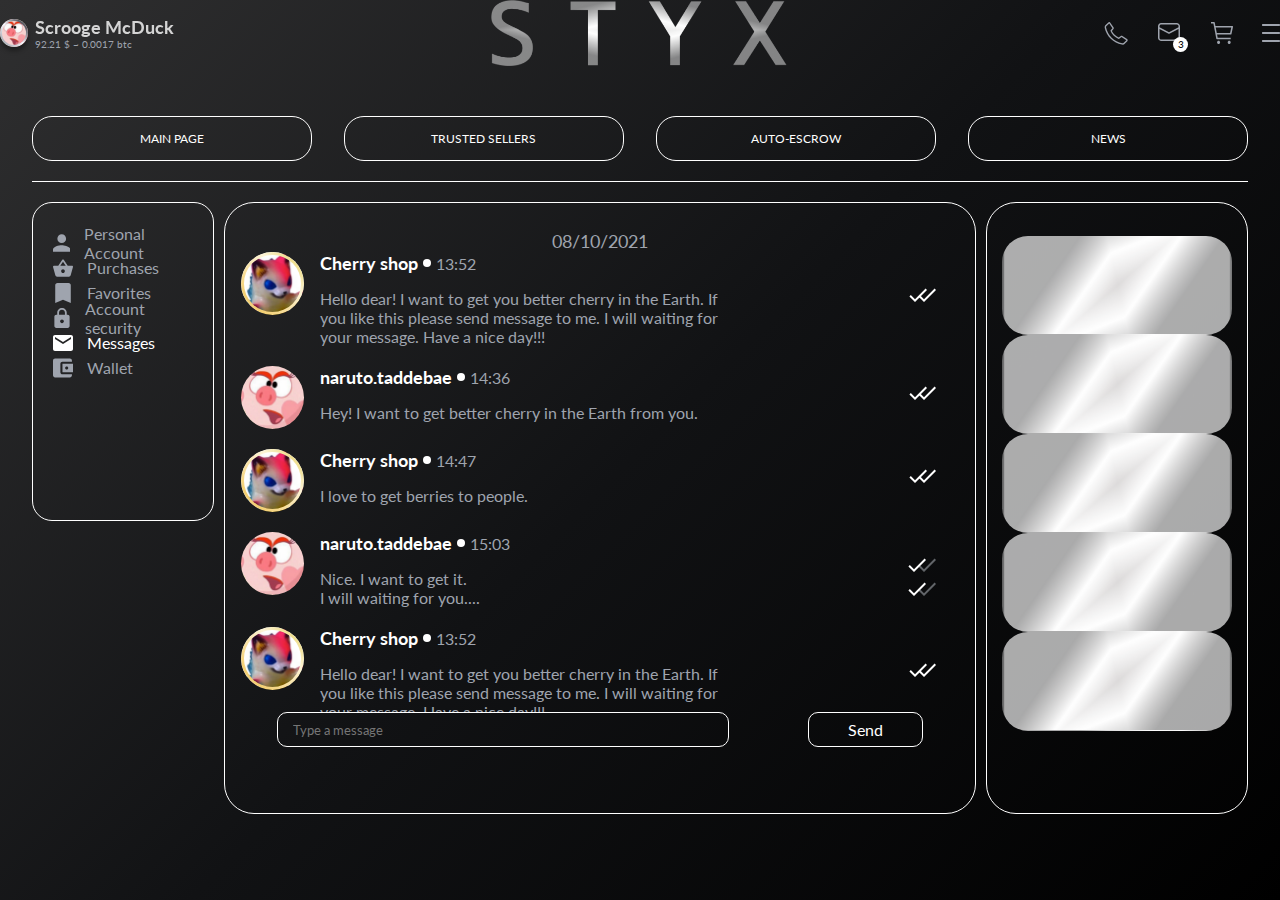
<file: messages-chat.html>
<!DOCTYPE html>
<html lang="en">

<head>
	<meta charset="UTF-8">
	<meta http-equiv="X-UA-Compatible" content="IE=edge">
	<meta name="viewport" content="width=device-width, initial-scale=1.0">
	<title>Messages Chat</title>

	<!-- css -->
	<link rel="stylesheet" href="./styles/styles.css">

	<!-- bootstrap -->
	<link href="https://cdn.jsdelivr.net/npm/bootstrap@5.0.1/dist/css/bootstrap.min.css" rel="stylesheet"
		integrity="sha384-+0n0xVW2eSR5OomGNYDnhzAbDsOXxcvSN1TPprVMTNDbiYZCxYbOOl7+AMvyTG2x" crossorigin="anonymous">
	<script src="https://cdn.jsdelivr.net/npm/bootstrap@5.0.1/dist/js/bootstrap.bundle.min.js"
		integrity="sha384-gtEjrD/SeCtmISkJkNUaaKMoLD0//ElJ19smozuHV6z3Iehds+3Ulb9Bn9Plx0x4"
		crossorigin="anonymous"></script>
</head>

<body>
	<nav class="container mt-5">
		<div class="inner_nav">
			<div class="nav_user_info">
				<div class="nav_seller_img" style="background-image: url('./assets/images/nuysha.png');"></div>
				<div>
					<h3>Scrooge McDuck</h3>
					<p>92.21 $ ~ 0.0017 btc</p>
				</div>
			</div>

			<img class="nav_logo" src="./assets/images/logo.png" alt="logo">

			<div class="nav-icons">
				<img src="./assets/icons/phone.svg" alt="phone">
				<div class="nav-message">
					<img src="./assets/icons/message_nav.svg" alt="message-nav">
					<div>
						<span>3</span>
					</div>
				</div>
				<img src="./assets/icons/cart.svg" alt="cart-icon">
				<img src="./assets/icons/menu.svg" alt="menu-icon">
			</div>
		</div>
	</nav>

	<main class="container">
		<div class="tabs">
			<div class="tab">
				<p>MAIN PAGE</p>
			</div>
			<div class="tab">
				<p>TRUSTED SELLERS</p>
			</div>
			<div class="tab">
				<p>AUTO-ESCROW</p>
			</div>
			<div class="tab">
				<p>NEWS</p>
			</div>
		</div>

		<section class="content">
			<aside class="side_panel">
				<div class="mb-4">
					<svg width="20" height="20" viewBox="0 0 16 16" fill="none" xmlns="http://www.w3.org/2000/svg">
						<path
							d="M8 8C10.21 8 12 6.21 12 4C12 1.79 10.21 0 8 0C5.79 0 4 1.79 4 4C4 6.21 5.79 8 8 8ZM8 10C5.33 10 0 11.34 0 14V16H16V14C16 11.34 10.67 10 8 10Z"
							fill="#9FA4AE" />
					</svg>
					<a>Personal Account</a>
				</div>
				<div class="mb-4">
					<svg width="20" height="20" viewBox="0 0 22 19" fill="none" xmlns="http://www.w3.org/2000/svg">
						<path
							d="M16.21 7.00002L11.83 0.44002C11.64 0.16002 11.32 0.0200195 11 0.0200195C10.68 0.0200195 10.36 0.16002 10.17 0.45002L5.79 7.00002H1C0.45 7.00002 0 7.45002 0 8.00002C0 8.09002 0.00999996 8.18002 0.04 8.27002L2.58 17.54C2.81 18.38 3.58 19 4.5 19H17.5C18.42 19 19.19 18.38 19.43 17.54L21.97 8.27002L22 8.00002C22 7.45002 21.55 7.00002 21 7.00002H16.21ZM8 7.00002L11 2.60002L14 7.00002H8ZM11 15C9.9 15 9 14.1 9 13C9 11.9 9.9 11 11 11C12.1 11 13 11.9 13 13C13 14.1 12.1 15 11 15Z"
							fill="#9FA4AE" />
					</svg>
					<a>Purchases</a>
				</div>
				<div class="mb-4">
					<svg width="20" height="20" viewBox="0 0 14 18" fill="none" xmlns="http://www.w3.org/2000/svg">
						<path d="M12 0H2C0.9 0 0.0100002 0.9 0.0100002 2L0 18L7 15L14 18V2C14 0.9 13.1 0 12 0Z"
							fill="#9FA4AE" />
					</svg>
					<a>Favorites</a>
				</div>
				<div class="mb-4">
					<svg width="20" height="20" viewBox="0 0 16 21" fill="none" xmlns="http://www.w3.org/2000/svg">
						<path
							d="M14 7H13V5C13 2.24 10.76 0 8 0C5.24 0 3 2.24 3 5V7H2C0.9 7 0 7.9 0 9V19C0 20.1 0.9 21 2 21H14C15.1 21 16 20.1 16 19V9C16 7.9 15.1 7 14 7ZM8 16C6.9 16 6 15.1 6 14C6 12.9 6.9 12 8 12C9.1 12 10 12.9 10 14C10 15.1 9.1 16 8 16ZM11.1 7H4.9V5C4.9 3.29 6.29 1.9 8 1.9C9.71 1.9 11.1 3.29 11.1 5V7Z"
							fill="#9FA4AE" />
					</svg>
					<a>Account security</a>
				</div>
				<div class="mb-4 active-side-item">
					<svg width="20" height="20" viewBox="0 0 20 16" fill="none" xmlns="http://www.w3.org/2000/svg">
						<path
							d="M18 0H2C0.9 0 0.00999999 0.9 0.00999999 2L0 14C0 15.1 0.9 16 2 16H18C19.1 16 20 15.1 20 14V2C20 0.9 19.1 0 18 0ZM18 4L10 9L2 4V2L10 7L18 2V4Z"
							fill="#9FA4AE" />
					</svg>
					<a>Messages</a>
				</div>
				<div>
					<svg width="20" height="20" viewBox="0 0 19 18" fill="none" xmlns="http://www.w3.org/2000/svg">
						<path
							d="M18 15V16C18 17.1 17.1 18 16 18H2C0.89 18 0 17.1 0 16V2C0 0.9 0.89 0 2 0H16C17.1 0 18 0.9 18 2V3H9C7.89 3 7 3.9 7 5V13C7 14.1 7.89 15 9 15H18ZM9 13H19V5H9V13ZM13 10.5C12.17 10.5 11.5 9.83 11.5 9C11.5 8.17 12.17 7.5 13 7.5C13.83 7.5 14.5 8.17 14.5 9C14.5 9.83 13.83 10.5 13 10.5Z"
							fill="#9FA4AE" />
					</svg>
					<a>Wallet</a>
				</div>
			</aside>

			<div class="messages-chat">
				<p class="chat-date">08/10/2021</p>
				<div class="messages-list">
					<div class="message">
						<div class="message-info">
							<div style="background-image: url('./assets/images/seller.png')" class="seller__img-gold"></div>
							<div class="message-text-info">
								<div class="message-sender-info">
									<h3>Cherry shop</h3>
									<div></div>
									<p>13:52</p>
								</div>
								<p>Hello dear! I want to get you better cherry in the Earth. If you like this please
									send message to me. I will waiting for your message. Have a nice day!!!</p>
							</div>
						</div>
						<div class="message-status">
							<img src="./assets/icons/read.svg" alt="read">
						</div>
					</div>

					<div class="message">
						<div class="message-info">
							<div style="background-image: url('./assets/images/nuysha.png')" class="seller__img"></div>

							<div class="message-text-info">
								<div class="message-sender-info">
									<h3>naruto.taddebae</h3>
									<div></div>
									<p>14:36</p>
								</div>
								<p>Hey! I want to get better cherry in the Earth from you.</p>
							</div>
						</div>
						<div class="message-status">
							<img src="./assets/icons/read.svg" alt="read">
						</div>
					</div>

					<div class="message">
						<div class="message-info">
							<div style="background-image: url('./assets/images/seller.png')" class="seller__img-gold"></div>
							<div class="message-text-info">
								<div class="message-sender-info">
									<h3>Cherry shop</h3>
									<div></div>
									<p>14:47</p>
								</div>
								<p>I love to get berries to people.</p>
							</div>
						</div>
						<div class="message-status">
							<img src="./assets/icons/read.svg" alt="read">
						</div>
					</div>

					<div class="message">
						<div class="message-info">
							<div style="background-image: url('./assets/images/nuysha.png')" class="seller__img"></div>
							<div class="message-text-info">
								<div class="message-sender-info">
									<h3>naruto.taddebae</h3>
									<div></div>
									<p>15:03</p>
								</div>
								<p>Nice.  I want to get it.</p>
								<p>I will waiting for you....</p>
							</div>
						</div>
						<div class="message-status">
							<img src="./assets/icons/sent.svg" alt="sent">
							<img src="./assets/icons/sent.svg" alt="sent">
						</div>
					</div>

					<div class="message">
						<div class="message-info">
							<div style="background-image: url('./assets/images/seller.png')" class="seller__img-gold"></div>
							<div class="message-text-info">
								<div class="message-sender-info">
									<h3>Cherry shop</h3>
									<div></div>
									<p>13:52</p>
								</div>
								<p>Hello dear! I want to get you better cherry in the Earth. If you like this please
									send message to me. I will waiting for your message. Have a nice day!!!</p>
							</div>
						</div>
						<div class="message-status">
							<img src="./assets/icons/read.svg" alt="read">
						</div>
					</div>

					<div class="message">
						<div class="message-info">
							<div style="background-image: url('./assets/images/nuysha.png')" class="seller__img"></div>

							<div class="message-text-info">
								<div class="message-sender-info">
									<h3>naruto.taddebae</h3>
									<div></div>
									<p>14:36</p>
								</div>
								<p>Hey! I want to get better cherry in the Earth from you.</p>
							</div>
						</div>
						<div class="message-status">
							<img src="./assets/icons/read.svg" alt="read">
						</div>
					</div>

					<div class="message">
						<div class="message-info">
							<div style="background-image: url('./assets/images/seller.png')" class="seller__img-gold"></div>
							<div class="message-text-info">
								<div class="message-sender-info">
									<h3>Cherry shop</h3>
									<div></div>
									<p>14:47</p>
								</div>
								<p>I love to get berries to people.</p>
							</div>
						</div>
						<div class="message-status">
							<img src="./assets/icons/read.svg" alt="read">
						</div>
					</div>

					<div class="message">
						<div class="message-info">
							<div style="background-image: url('./assets/images/nuysha.png')" class="seller__img"></div>
							<div class="message-text-info">
								<div class="message-sender-info">
									<h3>naruto.taddebae</h3>
									<div></div>
									<p>15:03</p>
								</div>
								<p>Nice.  I want to get it.</p>
								<p>I will waiting for you....</p>
							</div>
						</div>
						<div class="message-status">
							<img src="./assets/icons/sent.svg" alt="sent">
							<img src="./assets/icons/sent.svg" alt="sent">
						</div>
					</div>
					
				</div>

				<div class="message-send-control">
					<input placeholder="Type a message" type="text" name="message">
					<button>Send</button>
				</div>
			</div>

			<div class="ads">
				<div class="ad mb-3"></div>
				<div class="ad mb-3"></div>
				<div class="ad mb-3"></div>
				<div class="ad mb-3"></div>
				<div class="ad"></div>
			</div>

		</section>
	</main>

</body>

</html>
</file>
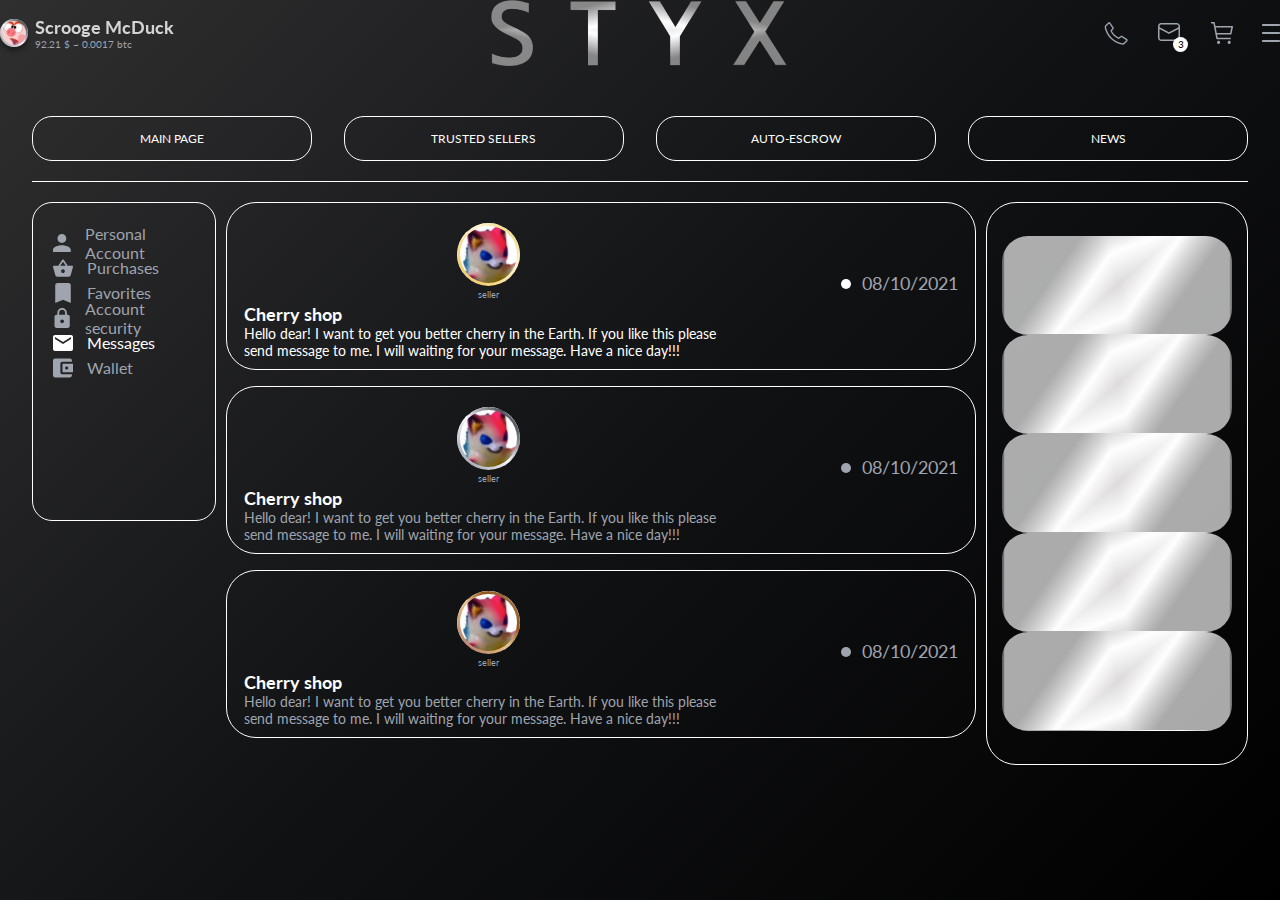
<file: messages.html>
<!DOCTYPE html>
<html lang="en">

<head>
	<meta charset="UTF-8">
	<meta http-equiv="X-UA-Compatible" content="IE=edge">
	<meta name="viewport" content="width=device-width, initial-scale=1.0">
	<title>Messages</title>


	<!-- css -->
	<link rel="stylesheet" href="./styles/styles.css">

	<!-- bootstrap -->
	<link href="https://cdn.jsdelivr.net/npm/bootstrap@5.0.1/dist/css/bootstrap.min.css" rel="stylesheet"
		integrity="sha384-+0n0xVW2eSR5OomGNYDnhzAbDsOXxcvSN1TPprVMTNDbiYZCxYbOOl7+AMvyTG2x" crossorigin="anonymous">
	<script src="https://cdn.jsdelivr.net/npm/bootstrap@5.0.1/dist/js/bootstrap.bundle.min.js"
		integrity="sha384-gtEjrD/SeCtmISkJkNUaaKMoLD0//ElJ19smozuHV6z3Iehds+3Ulb9Bn9Plx0x4"
		crossorigin="anonymous"></script>
</head>

<body>
	<nav class="container mt-5">
		<div class="inner_nav">
			<div class="nav_user_info">
				<div class="nav_seller_img" style="background-image: url('./assets/images/nuysha.png');"></div>
				<div>
					<h3>Scrooge McDuck</h3>
					<p>92.21 $ ~ 0.0017 btc</p>
				</div>
			</div>

			<img class="nav_logo" src="./assets/images/logo.png" alt="logo">

			<div class="nav-icons">
				<img src="./assets/icons/phone.svg" alt="phone">
				<div class="nav-message">
					<img src="./assets/icons/message_nav.svg" alt="message-nav">
					<div>
						<span>3</span>
					</div>
				</div>
				<img src="./assets/icons/cart.svg" alt="cart-icon">
				<img src="./assets/icons/menu.svg" alt="menu-icon">
			</div>
		</div>
	</nav>

	<main class="container">
		<div class="tabs">
			<div class="tab">
				<p>MAIN PAGE</p>
			</div>
			<div class="tab">
				<p>TRUSTED SELLERS</p>
			</div>
			<div class="tab">
				<p>AUTO-ESCROW</p>
			</div>
			<div class="tab">
				<p>NEWS</p>
			</div>
		</div>

		<section class="content">
			<aside class="side_panel">
				<div class="mb-4">
					<svg width="20" height="20" viewBox="0 0 16 16" fill="none" xmlns="http://www.w3.org/2000/svg">
						<path
							d="M8 8C10.21 8 12 6.21 12 4C12 1.79 10.21 0 8 0C5.79 0 4 1.79 4 4C4 6.21 5.79 8 8 8ZM8 10C5.33 10 0 11.34 0 14V16H16V14C16 11.34 10.67 10 8 10Z"
							fill="#9FA4AE" />
					</svg>
					<a>Personal Account</a>
				</div>
				<div class="mb-4">
					<svg width="20" height="20" viewBox="0 0 22 19" fill="none" xmlns="http://www.w3.org/2000/svg">
						<path
							d="M16.21 7.00002L11.83 0.44002C11.64 0.16002 11.32 0.0200195 11 0.0200195C10.68 0.0200195 10.36 0.16002 10.17 0.45002L5.79 7.00002H1C0.45 7.00002 0 7.45002 0 8.00002C0 8.09002 0.00999996 8.18002 0.04 8.27002L2.58 17.54C2.81 18.38 3.58 19 4.5 19H17.5C18.42 19 19.19 18.38 19.43 17.54L21.97 8.27002L22 8.00002C22 7.45002 21.55 7.00002 21 7.00002H16.21ZM8 7.00002L11 2.60002L14 7.00002H8ZM11 15C9.9 15 9 14.1 9 13C9 11.9 9.9 11 11 11C12.1 11 13 11.9 13 13C13 14.1 12.1 15 11 15Z"
							fill="#9FA4AE" />
					</svg>
					<a>Purchases</a>
				</div>
				<div class="mb-4">
					<svg width="20" height="20" viewBox="0 0 14 18" fill="none" xmlns="http://www.w3.org/2000/svg">
						<path d="M12 0H2C0.9 0 0.0100002 0.9 0.0100002 2L0 18L7 15L14 18V2C14 0.9 13.1 0 12 0Z" fill="#9FA4AE" />
					</svg>
					<a>Favorites</a>
				</div>
				<div class="mb-4">
					<svg width="20" height="20" viewBox="0 0 16 21" fill="none" xmlns="http://www.w3.org/2000/svg">
						<path
							d="M14 7H13V5C13 2.24 10.76 0 8 0C5.24 0 3 2.24 3 5V7H2C0.9 7 0 7.9 0 9V19C0 20.1 0.9 21 2 21H14C15.1 21 16 20.1 16 19V9C16 7.9 15.1 7 14 7ZM8 16C6.9 16 6 15.1 6 14C6 12.9 6.9 12 8 12C9.1 12 10 12.9 10 14C10 15.1 9.1 16 8 16ZM11.1 7H4.9V5C4.9 3.29 6.29 1.9 8 1.9C9.71 1.9 11.1 3.29 11.1 5V7Z"
							fill="#9FA4AE" />
					</svg>
					<a>Account security</a>
				</div>
				<div class="mb-4 active-side-item">
					<svg width="20" height="20" viewBox="0 0 20 16" fill="none" xmlns="http://www.w3.org/2000/svg">
						<path
							d="M18 0H2C0.9 0 0.00999999 0.9 0.00999999 2L0 14C0 15.1 0.9 16 2 16H18C19.1 16 20 15.1 20 14V2C20 0.9 19.1 0 18 0ZM18 4L10 9L2 4V2L10 7L18 2V4Z"
							fill="#9FA4AE" />
					</svg>
					<a>Messages</a>
				</div>
				<div>
					<svg width="20" height="20" viewBox="0 0 19 18" fill="none" xmlns="http://www.w3.org/2000/svg">
						<path
							d="M18 15V16C18 17.1 17.1 18 16 18H2C0.89 18 0 17.1 0 16V2C0 0.9 0.89 0 2 0H16C17.1 0 18 0.9 18 2V3H9C7.89 3 7 3.9 7 5V13C7 14.1 7.89 15 9 15H18ZM9 13H19V5H9V13ZM13 10.5C12.17 10.5 11.5 9.83 11.5 9C11.5 8.17 12.17 7.5 13 7.5C13.83 7.5 14.5 8.17 14.5 9C14.5 9.83 13.83 10.5 13 10.5Z"
							fill="#9FA4AE" />
					</svg>
					<a>Wallet</a>
				</div>
			</aside>

			<div class="messages">
				<div class="message active-message">
					<div class="d-flex align-items-center">
						<div class="message_seller">
							<div style="background-image: url('./assets/images/seller.png');" class="seller__img-gold"></div>
							<p>seller</p>
						</div>
	
						<div class="message_text">
							<h3>Cherry shop</h3>
							<p>Hello dear! I want to get you better cherry in the Earth. If you like this please send message to me. I will waiting for your message. Have a nice day!!!</p>
						</div>
					</div>

					<div class="message_date">
						<span></span>
						<p>08/10/2021</p>
					</div>

				</div>
				<div class="message">
					<div class="d-flex">
						<div class="message_seller">
							<div style="background-image: url('./assets/images/seller.png');" class="seller__img-silver"></div>
							<p>seller</p>
						</div>
	
						<div class="message_text">
							<h3>Cherry shop</h3>
							<p>Hello dear! I want to get you better cherry in the Earth. If you like this please send message to me. I will waiting for your message. Have a nice day!!!</p>
						</div>
					</div>

					<div class="message_date">
						<span></span>
						<p>08/10/2021</p>
					</div>

				</div>
				<div class="message">
					<div class="d-flex">
						<div class="message_seller">
							<div style="background-image: url('./assets/images/seller.png');" class="seller__img-bronze"></div>
							<p>seller</p>
						</div>
	
						<div class="message_text">
							<h3>Cherry shop</h3>
							<p>Hello dear! I want to get you better cherry in the Earth. If you like this please send message to me. I will waiting for your message. Have a nice day!!!</p>
						</div>
					</div>

					<div class="message_date">
						<span></span>
						<p>08/10/2021</p>
					</div>

				</div>
			</div>

			<div class="ads">
				<div class="ad mb-3"></div>
				<div class="ad mb-3"></div>
				<div class="ad mb-3"></div>
				<div class="ad mb-3"></div>
				<div class="ad"></div>
			</div>

		</section>
	</main>

</body>

</html>
</file>
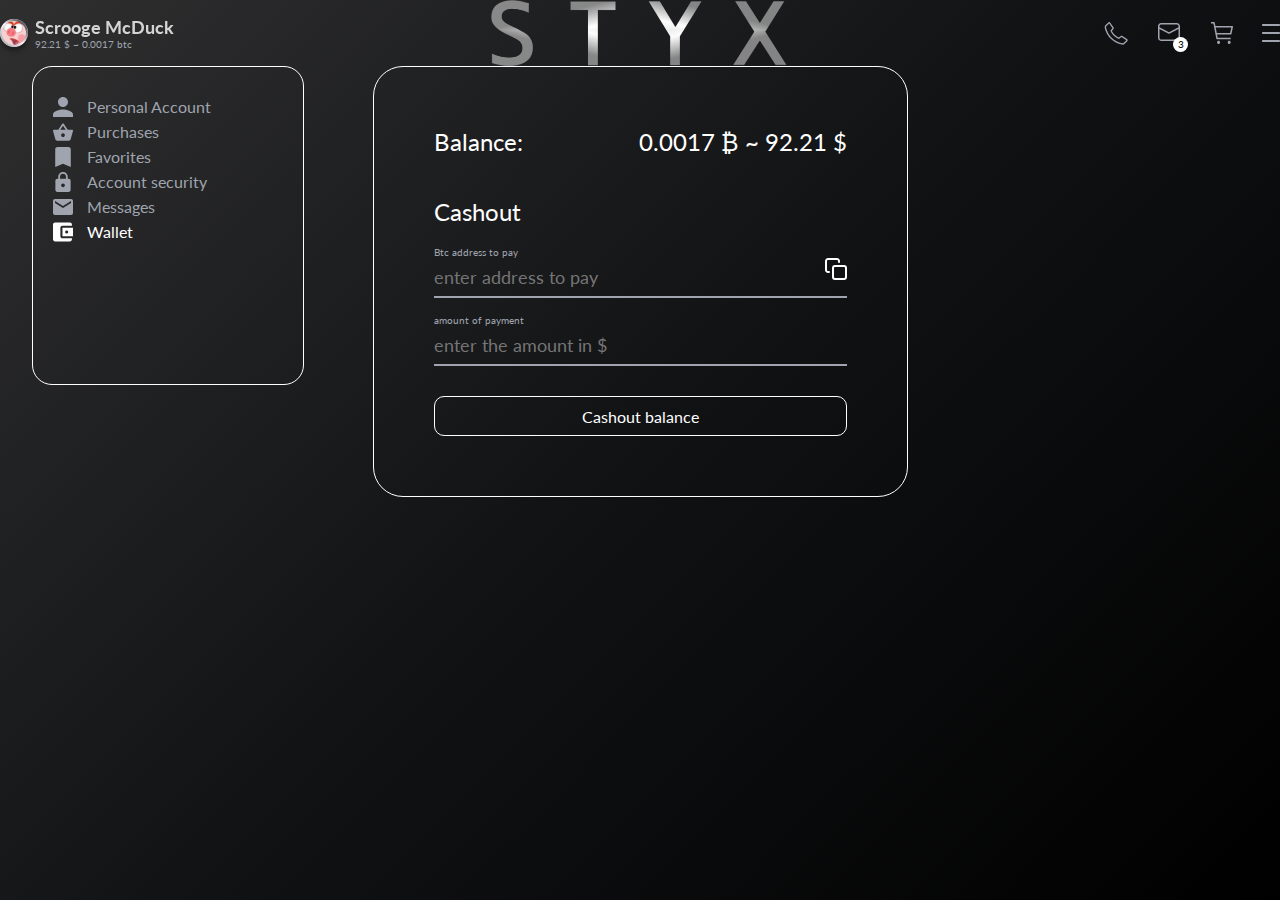
<file: wallet_cashout.html>
<!DOCTYPE html>
<html lang="en">

<head>
	<meta charset="UTF-8">
	<meta http-equiv="X-UA-Compatible" content="IE=edge">
	<meta name="viewport" content="width=device-width, initial-scale=1.0">
	<title>Wallet cash out</title>


	<!-- css -->
	<link rel="stylesheet" href="./styles/styles.css">

	<!-- bootstrap -->
	<link href="https://cdn.jsdelivr.net/npm/bootstrap@5.0.1/dist/css/bootstrap.min.css" rel="stylesheet"
		integrity="sha384-+0n0xVW2eSR5OomGNYDnhzAbDsOXxcvSN1TPprVMTNDbiYZCxYbOOl7+AMvyTG2x" crossorigin="anonymous">
	<script src="https://cdn.jsdelivr.net/npm/bootstrap@5.0.1/dist/js/bootstrap.bundle.min.js"
		integrity="sha384-gtEjrD/SeCtmISkJkNUaaKMoLD0//ElJ19smozuHV6z3Iehds+3Ulb9Bn9Plx0x4"
		crossorigin="anonymous"></script>

	<!-- jquery -->
	<script src="https://code.jquery.com/jquery-3.6.0.min.js" integrity="sha256-/xUj+3OJU5yExlq6GSYGSHk7tPXikynS7ogEvDej/m4=" crossorigin="anonymous"></script>
</head>

<body>
	<nav class="container mt-5">
		<div class="inner_nav">
			<div class="nav_user_info">
				<div class="nav_seller_img" style="background-image: url('./assets/images/nuysha.png');"></div>
				<div>
					<h3>Scrooge McDuck</h3>
					<p>92.21 $ ~ 0.0017 btc</p>
				</div>
			</div>

			<img class="nav_logo" src="./assets/images/logo.png" alt="logo">

			<div class="nav-icons">
				<img src="./assets/icons/phone.svg" alt="phone">
				<div class="nav-message">
					<img src="./assets/icons/message_nav.svg" alt="message-nav">
					<div>
						<span>3</span>
					</div>
				</div>
				<img src="./assets/icons/cart.svg" alt="cart-icon">
				<img src="./assets/icons/menu.svg" alt="menu-icon">
			</div>
		</div>
	</nav>

	<main>

		<div class="mt-5"></div>

		<section class="content">
			<aside class="side_panel" style="justify-self: flex-start;">
				<div class="mb-4">
					<svg width="20" height="20" viewBox="0 0 16 16" fill="none" xmlns="http://www.w3.org/2000/svg">
						<path
							d="M8 8C10.21 8 12 6.21 12 4C12 1.79 10.21 0 8 0C5.79 0 4 1.79 4 4C4 6.21 5.79 8 8 8ZM8 10C5.33 10 0 11.34 0 14V16H16V14C16 11.34 10.67 10 8 10Z"
							fill="#9FA4AE" />
					</svg>
					<a>Personal Account</a>
				</div>
				<div class="mb-4">
					<svg width="20" height="20" viewBox="0 0 22 19" fill="none" xmlns="http://www.w3.org/2000/svg">
						<path
							d="M16.21 7.00002L11.83 0.44002C11.64 0.16002 11.32 0.0200195 11 0.0200195C10.68 0.0200195 10.36 0.16002 10.17 0.45002L5.79 7.00002H1C0.45 7.00002 0 7.45002 0 8.00002C0 8.09002 0.00999996 8.18002 0.04 8.27002L2.58 17.54C2.81 18.38 3.58 19 4.5 19H17.5C18.42 19 19.19 18.38 19.43 17.54L21.97 8.27002L22 8.00002C22 7.45002 21.55 7.00002 21 7.00002H16.21ZM8 7.00002L11 2.60002L14 7.00002H8ZM11 15C9.9 15 9 14.1 9 13C9 11.9 9.9 11 11 11C12.1 11 13 11.9 13 13C13 14.1 12.1 15 11 15Z"
							fill="#9FA4AE" />
					</svg>
					<a>Purchases</a>
				</div>
				<div class="mb-4">
					<svg width="20" height="20" viewBox="0 0 14 18" fill="none" xmlns="http://www.w3.org/2000/svg">
						<path d="M12 0H2C0.9 0 0.0100002 0.9 0.0100002 2L0 18L7 15L14 18V2C14 0.9 13.1 0 12 0Z" fill="#9FA4AE" />
					</svg>
					<a>Favorites</a>
				</div>
				<div class="mb-4">
					<svg width="20" height="20" viewBox="0 0 16 21" fill="none" xmlns="http://www.w3.org/2000/svg">
						<path
							d="M14 7H13V5C13 2.24 10.76 0 8 0C5.24 0 3 2.24 3 5V7H2C0.9 7 0 7.9 0 9V19C0 20.1 0.9 21 2 21H14C15.1 21 16 20.1 16 19V9C16 7.9 15.1 7 14 7ZM8 16C6.9 16 6 15.1 6 14C6 12.9 6.9 12 8 12C9.1 12 10 12.9 10 14C10 15.1 9.1 16 8 16ZM11.1 7H4.9V5C4.9 3.29 6.29 1.9 8 1.9C9.71 1.9 11.1 3.29 11.1 5V7Z"
							fill="#9FA4AE" />
					</svg>
					<a>Account security</a>
				</div>
				<div class="mb-4">
					<svg width="20" height="20" viewBox="0 0 20 16" fill="none" xmlns="http://www.w3.org/2000/svg">
						<path
							d="M18 0H2C0.9 0 0.00999999 0.9 0.00999999 2L0 14C0 15.1 0.9 16 2 16H18C19.1 16 20 15.1 20 14V2C20 0.9 19.1 0 18 0ZM18 4L10 9L2 4V2L10 7L18 2V4Z"
							fill="#9FA4AE" />
					</svg>
					<a>Messages</a>
				</div>
				<div class="active-side-item">
					<svg width="20" height="20" viewBox="0 0 19 18" fill="none" xmlns="http://www.w3.org/2000/svg">
						<path
							d="M18 15V16C18 17.1 17.1 18 16 18H2C0.89 18 0 17.1 0 16V2C0 0.9 0.89 0 2 0H16C17.1 0 18 0.9 18 2V3H9C7.89 3 7 3.9 7 5V13C7 14.1 7.89 15 9 15H18ZM9 13H19V5H9V13ZM13 10.5C12.17 10.5 11.5 9.83 11.5 9C11.5 8.17 12.17 7.5 13 7.5C13.83 7.5 14.5 8.17 14.5 9C14.5 9.83 13.83 10.5 13 10.5Z"
							fill="#9FA4AE" />
					</svg>
					<a>Wallet</a>
				</div>
			</aside>

			<form class="wallet_form">
				<div class="wallet_balance">
					<p>Balance:</p>
					<p>0.0017 ₿   ~ 92.21 $</p>
				</div>
				<p>Cashout</p>

				<label for="addressToPay">Btc address to pay</label>
				
				<div class="address-to-pay">
					<input placeholder="enter address to pay" type="text" name="addressToPay">
					<img src="./assets/icons/copy.svg" alt="copy-icon">
				</div>

				<label for="amount">amount of payment</label>
				<input placeholder="enter the amount in $" type="text" name="amount">

				<button>Cashout balance</button>
			</form>


		</section>
	</main>

	<script>

		// script in this block is needed for a image changes in details.html page
		// both functions "showPrevImages", "showNextImages" with the code under those function declarations are needed 

		function showPrevImages(e){
			const img = $(e.currentTarget);
			const differenceTxt = img.children('.cover_thumb_img').children('p');
			const difference = +differenceTxt.text()[1];
			const thumb_images = $(img).parent().children('.thumb_info__img');

			thumb_images.slice(0, difference).show();
			thumb_images.slice(4, 4+difference).hide();

			img.empty();
			$(thumb_images.eq(3).append(
					`<div class="cover_thumb_img">
						<p>+${difference}</p>
					</div>`))
			thumb_images.eq(3).on('click', showNextImages);
			thumb_images.eq(difference).off('click', showPrevImages);
		}

		function showNextImages(e){
			const img = $(e.currentTarget);
			const differenceTxt = img.children('.cover_thumb_img').children('p');
			const difference = +differenceTxt.text()[1];
			const thumb_images = $(img).parent().children('.thumb_info__img');

			thumb_images.slice(0, difference).hide();
			thumb_images.slice(4, 4+difference).show();

			img.empty();
			$(thumb_images.eq(difference).append(
					`<div class="cover_thumb_img">
						<p>-${difference}</p>
					</div>`))
			thumb_images.eq(3).off('click', showNextImages);
			thumb_images.eq(difference).on('click', showPrevImages);
		}

		const thumbs = $('.thumb_info');
		thumbs.each((index, thumb) => {
			const thumb_images = $(thumb).children('.thumb_info__img');
			const imagesAmount = thumb_images.length;

			if(imagesAmount > 4){
				thumb_images.slice(4, imagesAmount).hide();
				$(thumb_images.eq(3).append(
					`<div class="cover_thumb_img">
						<p>+${imagesAmount-4}</p>
					</div>`))
				
				thumb_images.eq(3).on('click', showNextImages);
			}
		})

	</script>

</body>

</html>
</file>
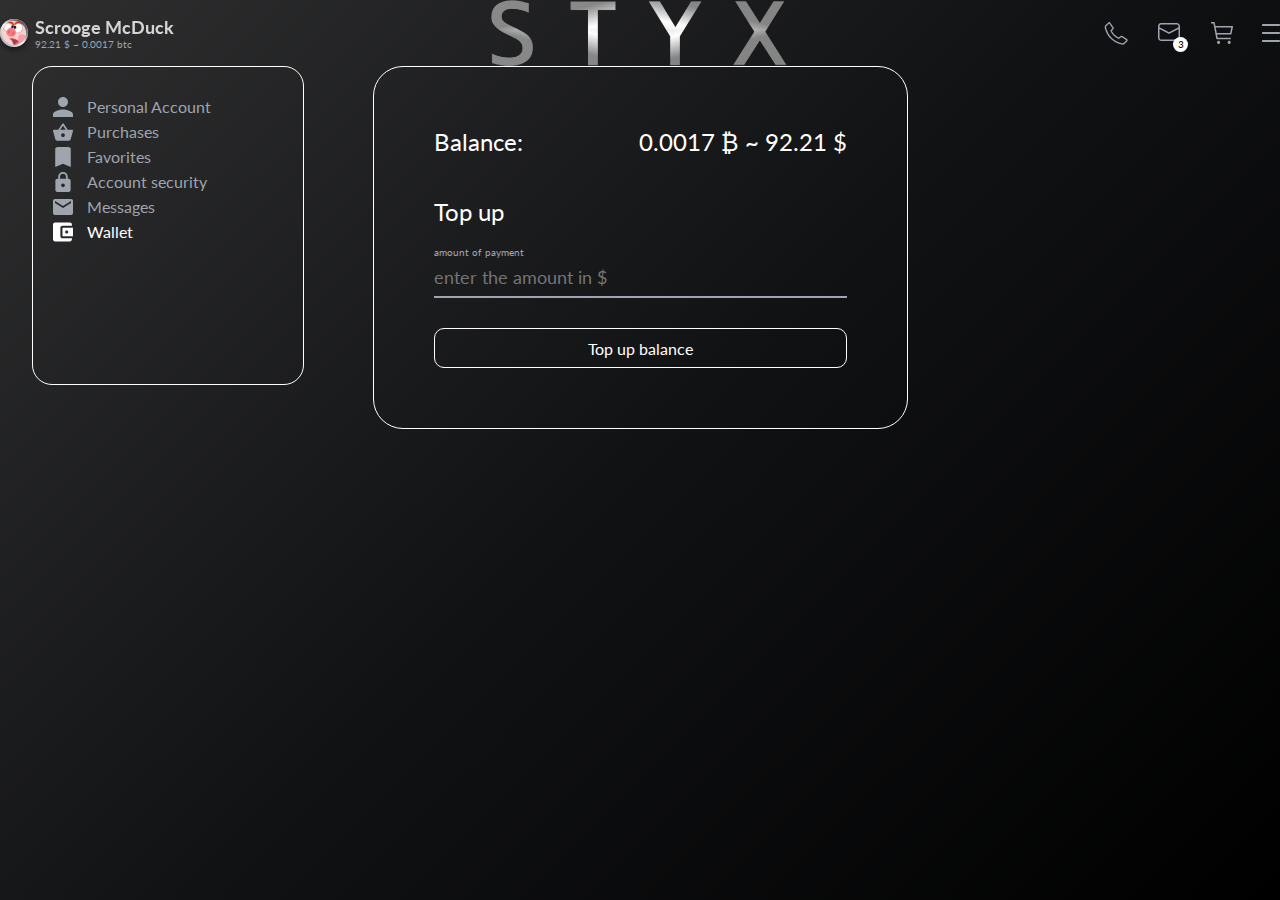
<file: wallet_topup.html>
<!DOCTYPE html>
<html lang="en">

<head>
	<meta charset="UTF-8">
	<meta http-equiv="X-UA-Compatible" content="IE=edge">
	<meta name="viewport" content="width=device-width, initial-scale=1.0">
	<title>Wallet Topup</title>


	<!-- css -->
	<link rel="stylesheet" href="./styles/styles.css">

	<!-- bootstrap -->
	<link href="https://cdn.jsdelivr.net/npm/bootstrap@5.0.1/dist/css/bootstrap.min.css" rel="stylesheet"
		integrity="sha384-+0n0xVW2eSR5OomGNYDnhzAbDsOXxcvSN1TPprVMTNDbiYZCxYbOOl7+AMvyTG2x" crossorigin="anonymous">
	<script src="https://cdn.jsdelivr.net/npm/bootstrap@5.0.1/dist/js/bootstrap.bundle.min.js"
		integrity="sha384-gtEjrD/SeCtmISkJkNUaaKMoLD0//ElJ19smozuHV6z3Iehds+3Ulb9Bn9Plx0x4"
		crossorigin="anonymous"></script>

	<!-- jquery -->
	<script src="https://code.jquery.com/jquery-3.6.0.min.js" integrity="sha256-/xUj+3OJU5yExlq6GSYGSHk7tPXikynS7ogEvDej/m4=" crossorigin="anonymous"></script>
</head>

<body>
	<nav class="container mt-5">
		<div class="inner_nav">
			<div class="nav_user_info">
				<div class="nav_seller_img" style="background-image: url('./assets/images/nuysha.png');"></div>
				<div>
					<h3>Scrooge McDuck</h3>
					<p>92.21 $ ~ 0.0017 btc</p>
				</div>
			</div>

			<img class="nav_logo" src="./assets/images/logo.png" alt="logo">

			<div class="nav-icons">
				<img src="./assets/icons/phone.svg" alt="phone">
				<div class="nav-message">
					<img src="./assets/icons/message_nav.svg" alt="message-nav">
					<div>
						<span>3</span>
					</div>
				</div>
				<img src="./assets/icons/cart.svg" alt="cart-icon">
				<img src="./assets/icons/menu.svg" alt="menu-icon">
			</div>
		</div>
	</nav>

	<main>

		<div class="mt-5"></div>

		<section class="content">
			<aside class="side_panel">
				<div class="mb-4">
					<svg width="20" height="20" viewBox="0 0 16 16" fill="none" xmlns="http://www.w3.org/2000/svg">
						<path
							d="M8 8C10.21 8 12 6.21 12 4C12 1.79 10.21 0 8 0C5.79 0 4 1.79 4 4C4 6.21 5.79 8 8 8ZM8 10C5.33 10 0 11.34 0 14V16H16V14C16 11.34 10.67 10 8 10Z"
							fill="#9FA4AE" />
					</svg>
					<a>Personal Account</a>
				</div>
				<div class="mb-4">
					<svg width="20" height="20" viewBox="0 0 22 19" fill="none" xmlns="http://www.w3.org/2000/svg">
						<path
							d="M16.21 7.00002L11.83 0.44002C11.64 0.16002 11.32 0.0200195 11 0.0200195C10.68 0.0200195 10.36 0.16002 10.17 0.45002L5.79 7.00002H1C0.45 7.00002 0 7.45002 0 8.00002C0 8.09002 0.00999996 8.18002 0.04 8.27002L2.58 17.54C2.81 18.38 3.58 19 4.5 19H17.5C18.42 19 19.19 18.38 19.43 17.54L21.97 8.27002L22 8.00002C22 7.45002 21.55 7.00002 21 7.00002H16.21ZM8 7.00002L11 2.60002L14 7.00002H8ZM11 15C9.9 15 9 14.1 9 13C9 11.9 9.9 11 11 11C12.1 11 13 11.9 13 13C13 14.1 12.1 15 11 15Z"
							fill="#9FA4AE" />
					</svg>
					<a>Purchases</a>
				</div>
				<div class="mb-4">
					<svg width="20" height="20" viewBox="0 0 14 18" fill="none" xmlns="http://www.w3.org/2000/svg">
						<path d="M12 0H2C0.9 0 0.0100002 0.9 0.0100002 2L0 18L7 15L14 18V2C14 0.9 13.1 0 12 0Z" fill="#9FA4AE" />
					</svg>
					<a>Favorites</a>
				</div>
				<div class="mb-4">
					<svg width="20" height="20" viewBox="0 0 16 21" fill="none" xmlns="http://www.w3.org/2000/svg">
						<path
							d="M14 7H13V5C13 2.24 10.76 0 8 0C5.24 0 3 2.24 3 5V7H2C0.9 7 0 7.9 0 9V19C0 20.1 0.9 21 2 21H14C15.1 21 16 20.1 16 19V9C16 7.9 15.1 7 14 7ZM8 16C6.9 16 6 15.1 6 14C6 12.9 6.9 12 8 12C9.1 12 10 12.9 10 14C10 15.1 9.1 16 8 16ZM11.1 7H4.9V5C4.9 3.29 6.29 1.9 8 1.9C9.71 1.9 11.1 3.29 11.1 5V7Z"
							fill="#9FA4AE" />
					</svg>
					<a>Account security</a>
				</div>
				<div class="mb-4">
					<svg width="20" height="20" viewBox="0 0 20 16" fill="none" xmlns="http://www.w3.org/2000/svg">
						<path
							d="M18 0H2C0.9 0 0.00999999 0.9 0.00999999 2L0 14C0 15.1 0.9 16 2 16H18C19.1 16 20 15.1 20 14V2C20 0.9 19.1 0 18 0ZM18 4L10 9L2 4V2L10 7L18 2V4Z"
							fill="#9FA4AE" />
					</svg>
					<a>Messages</a>
				</div>
				<div class="active-side-item">
					<svg width="20" height="20" viewBox="0 0 19 18" fill="none" xmlns="http://www.w3.org/2000/svg">
						<path
							d="M18 15V16C18 17.1 17.1 18 16 18H2C0.89 18 0 17.1 0 16V2C0 0.9 0.89 0 2 0H16C17.1 0 18 0.9 18 2V3H9C7.89 3 7 3.9 7 5V13C7 14.1 7.89 15 9 15H18ZM9 13H19V5H9V13ZM13 10.5C12.17 10.5 11.5 9.83 11.5 9C11.5 8.17 12.17 7.5 13 7.5C13.83 7.5 14.5 8.17 14.5 9C14.5 9.83 13.83 10.5 13 10.5Z"
							fill="#9FA4AE" />
					</svg>
					<a>Wallet</a>
				</div>
			</aside>

			<form class="wallet_form">
				<div class="wallet_balance">
					<p>Balance:</p>
					<p>0.0017 ₿   ~ 92.21 $</p>
				</div>
				<p>Top up</p>


				<label for="amount">amount of payment</label>
				<input placeholder="enter the amount in $" type="text" name="amount">

				<button>Top up balance</button>
			</form>


		</section>
	</main>

</body>

</html>
</file>
<file: styles/styles.css>
@import url('https://fonts.googleapis.com/css2?family=Lato:wght@100;300;400;700&display=swap');
:root {
  --primary: #fff;
  --secondary: #9fa4ae;
}

* {
  margin: 0;
  padding: 0;
  -webkit-box-sizing: border-box;
  box-sizing: border-box;
  font-family: 'Lato', sans-serif;
}

body {
  min-height: 100vh;
  background: linear-gradient(135deg, #2f2f30, #111214, #000);
}

.inner_nav {
  display: -webkit-box;
  display: -ms-flexbox;
  display: flex;
  -webkit-box-pack: justify;
  -ms-flex-pack: justify;
  justify-content: space-between;
}

.inner_nav .nav_user_info {
  display: -webkit-box;
  display: -ms-flexbox;
  display: flex;
  -webkit-box-align: center;
  -ms-flex-align: center;
  align-items: center;
  justify-self: flex-start;
}

.inner_nav .nav_user_info img {
  width: 28px;
  height: 28px;
  margin-right: 15px;
  border-radius: 50%;
}

.inner_nav .nav_user_info h3 {
  font-size: 18px;
  color: var(--primary);
  cursor: pointer;
  margin-bottom: 0px !important;
  opacity: 0.8;
}

.inner_nav .nav_user_info p {
  font-size: 10px;
  color: #9fa4ae;
  margin-bottom: 0px !important;
}

.inner_nav .nav_logo {
  width: 296px;
  height: 66px;
  -ms-grid-column-align: center;
  justify-self: center;
}

.inner_nav .nav-icons {
  display: -webkit-box;
  display: -ms-flexbox;
  display: flex;
  -webkit-box-pack: justify;
  -ms-flex-pack: justify;
  justify-content: space-between;
  -webkit-box-align: center;
  -ms-flex-align: center;
  align-items: center;
  width: 176px;
}

.inner_nav .nav-icons img {
  cursor: pointer;
}

.inner_nav .nav-icons .nav-message {
  position: relative;
}

.inner_nav .nav-icons .nav-message div {
  position: absolute;
  display: -webkit-box;
  display: -ms-flexbox;
  display: flex;
  -webkit-box-align: center;
  -ms-flex-align: center;
  align-items: center;
  -webkit-box-pack: center;
  -ms-flex-pack: center;
  justify-content: center;
  right: -7px;
  top: 17px;
  width: 15px;
  height: 15px;
  border-radius: 50%;
  background-color: #fff;
  padding: 5px;
  font-size: 10px;
  line-height: 12px;
}

main {
  margin: 0 32px 35px;
}

.tabs {
  display: -webkit-box;
  display: -ms-flexbox;
  display: flex;
  -webkit-box-pack: justify;
  -ms-flex-pack: justify;
  justify-content: space-between;
  margin-top: 50px;
  margin-bottom: 20px;
  border-bottom: 1px solid var(--primary);
  padding-bottom: 20px;
}

.tabs .tab {
  width: 23%;
  max-width: 300px;
  height: 45px;
  border-radius: 20px;
  border: 1px solid var(--primary);
  display: -webkit-box;
  display: -ms-flexbox;
  display: flex;
  -webkit-box-align: center;
  -ms-flex-align: center;
  align-items: center;
  -webkit-box-pack: center;
  -ms-flex-pack: center;
  justify-content: center;
  font-size: 12px;
  color: #fff;
  cursor: pointer;
}

.tabs .tab p {
  margin-bottom: 0;
}

.default-max-height {
  max-height: 480px;
}

.filtration_panel {
  width: 272px;
  border: 1px solid var(--primary);
  border-radius: 20px;
  display: -webkit-box;
  display: -ms-flexbox;
  display: flex;
  -webkit-box-orient: vertical;
  -webkit-box-direction: normal;
  -ms-flex-direction: column;
  flex-direction: column;
  padding: 24px 12px;
}

.filtration_panel .filtration_search_wrapper {
  position: relative;
  width: 100%;
}

.filtration_panel .filtration_search_wrapper img {
  position: absolute;
  left: 0;
  top: 4px;
}

.filtration_panel .filtration_search_wrapper input {
  width: 100%;
  background-color: transparent;
  outline: none;
  border: none;
  padding-bottom: 11px;
  font-size: 18px;
  padding-left: 30px;
  color: var(--primary);
  border-bottom: 1px solid var(--secondary);
}

.filtration_panel .filtration_search_wrapper input:focus {
  border-bottom: 2px solid var(--primary);
}

.filtration_panel .filtration_panel_label {
  display: -webkit-box;
  display: -ms-flexbox;
  display: flex;
  -webkit-box-align: center;
  -ms-flex-align: center;
  align-items: center;
  margin-top: 25px;
  cursor: pointer;
  margin-bottom: 15px;
}

.filtration_panel .filtration_panel_label:hover p {
  color: var(--primary);
}

.filtration_panel .filtration_panel_label:hover svg path {
  fill: var(--primary);
}

.filtration_panel .filtration_panel_label svg path {
  -webkit-transition: fill 300ms;
  transition: fill 300ms;
}

.filtration_panel .filtration_panel_label p {
  font-size: 18px;
  color: #54575f;
  margin-bottom: 0;
  margin-left: 10px;
  -webkit-transition: color 300ms;
  transition: color 300ms;
}

.filtration_panel .filtration_config {
  display: -webkit-box;
  display: -ms-flexbox;
  display: flex;
  -webkit-box-orient: vertical;
  -webkit-box-direction: normal;
  -ms-flex-direction: column;
  flex-direction: column;
}

.filtration_panel .filtration_config h3 {
  font-size: 18px;
  color: var(--primary);
}

.filtration_panel .filtration_config .filtration_price_inputs {
  display: -webkit-box;
  display: -ms-flexbox;
  display: flex;
  -webkit-box-pack: start;
  -ms-flex-pack: start;
  justify-content: flex-start;
  margin-bottom: 18px;
}

.filtration_panel .filtration_config .filtration_price_inputs input {
  width: 104px;
  height: 31px;
  padding: 6px 8px;
  color: #fff;
  font-size: 16px;
  background-color: transparent;
  outline: none;
  border-radius: 5px;
  border: 1px solid #9fa4ae;
}

.filtration_panel
  .filtration_config
  .filtration_price_inputs
  input:first-child {
  margin-right: 21px;
}

.filtration_panel .filtration_config .filtration_price_inputs input:focus {
  border: 1px solid #fff;
}

.filtration_panel .filtration_config .filtration_option {
  display: -webkit-box;
  display: -ms-flexbox;
  display: flex;
  -webkit-box-pack: justify;
  -ms-flex-pack: justify;
  justify-content: space-between;
  cursor: pointer;
}

.filtration_panel .filtration_config .filtration_option svg path {
  fill: #4c5159;
}

.filtration_panel .filtration_config .filtration_option p {
  margin-bottom: 7px;
  font-size: 16px;
  color: var(--secondary);
}

.filtration_panel .filtration_categories {
  display: -webkit-box;
  display: -ms-flexbox;
  display: flex;
  -webkit-box-orient: vertical;
  -webkit-box-direction: normal;
  -ms-flex-direction: column;
  flex-direction: column;
  padding-left: 10px;
}

.filtration_panel .filtration_categories .filtration_category {
  display: -webkit-box;
  display: -ms-flexbox;
  display: flex;
  -webkit-box-pack: justify;
  -ms-flex-pack: justify;
  justify-content: space-between;
  -webkit-box-align: center;
  -ms-flex-align: center;
  align-items: center;
  margin-bottom: 10px;
  cursor: pointer;
}

.filtration_panel .filtration_categories .filtration_category:hover svg path {
  fill: var(--primary);
}

.filtration_panel .filtration_categories .filtration_category svg {
  margin-bottom: 5px;
}

.filtration_panel .filtration_categories .filtration_category svg path {
  fill: #4c5159;
}

.filtration_panel .filtration_categories .filtration_category p {
  color: var(--primary);
  font-size: 18px;
  margin-bottom: 0;
}

.filtration_panel button {
  width: 135px;
  height: 35px;
  margin: 30px auto 0;
  border-radius: 10px;
  background-color: transparent;
  font-size: 16px;
  color: var(--primary);
  border: 1px solid var(--primary);
  display: -webkit-box;
  display: -ms-flexbox;
  display: flex;
  -webkit-box-pack: center;
  -ms-flex-pack: center;
  justify-content: center;
  -webkit-box-align: center;
  -ms-flex-align: center;
  align-items: center;
}

.filtration_panel button:hover {
  border: 2px solid var(--primary);
}

.side_panel {
  width: 272px;
  height: 319px;
  border: 1px solid var(--primary);
  border-radius: 20px;
  padding: 27px 20px;
  display: -webkit-box;
  display: -ms-flexbox;
  display: flex;
  -webkit-box-orient: vertical;
  -webkit-box-direction: normal;
  -ms-flex-direction: column;
  flex-direction: column;
}

.side_panel div {
  height: 25px;
  display: -webkit-box;
  display: -ms-flexbox;
  display: flex;
  -webkit-box-align: center;
  -ms-flex-align: center;
  align-items: center;
  cursor: pointer;
}

.side_panel div svg {
  width: 20px;
  height: 20px;
}

.side_panel div a {
  margin-bottom: 0;
  color: var(--secondary) !important;
  margin-left: 14px;
  text-decoration: none;
}

.side_panel div a:hover {
  color: var(--primary) !important;
}

.side_panel .active-side-item path {
  fill: var(--primary);
}

.side_panel .active-side-item a {
  color: #fff !important;
}

.content {
  display: -webkit-box;
  display: -ms-flexbox;
  display: flex;
  -webkit-box-pack: justify;
  -ms-flex-pack: justify;
  justify-content: space-between;
  max-width: 1440px;
  margin: 0 auto 50px;
}

.main_content_container {
  width: 790px;
  margin: 0 10px;
}

.show_text {
  max-height: none !important;
  white-space: normal !important;
}

.active_filter_option svg path {
  fill: #fff !important;
}

.active_filter_label svg path {
  fill: var(--primary) !important;
}

.active_filter_label p {
  color: var(--primary) !important;
}

.filtrated_products_container {
  width: 774px;
  margin: 0 10px;
  display: -webkit-box;
  display: -ms-flexbox;
  display: flex;
  -webkit-box-orient: vertical;
  -webkit-box-direction: normal;
  -ms-flex-direction: column;
  flex-direction: column;
}

.filtrated_products_container .filtrated_product {
  display: -webkit-box;
  display: -ms-flexbox;
  display: flex;
  -webkit-box-align: center;
  -ms-flex-align: center;
  align-items: center;
  width: 100%;
  margin-bottom: 15px;
  padding: 10px 12px;
  border-radius: 20px;
  border: 1px solid var(--primary);
  position: relative;
  cursor: pointer;
  -webkit-box-pack: justify;
  -ms-flex-pack: justify;
  justify-content: space-between;
}

@media (max-width: 768px) {
  .filtrated_products_container .filtrated_product {
    -webkit-box-orient: vertical;
    -webkit-box-direction: normal;
    -ms-flex-direction: column;
    flex-direction: column;
    -webkit-box-align: start;
    -ms-flex-align: start;
    align-items: flex-start;
  }
  .filtrated_products_container .filtrated_product .filtrated_product_price {
    font-size: 14px !important;
  }
}

.filtrated_products_container .filtrated_product .filtrated_product_image {
  width: 40px;
  height: 40px;
  margin-right: 12px;
}

@media (max-width: 768px) {
  .filtrated_products_container .filtrated_product .filtrated_product_image {
    margin-right: 7px;
    width: 30px;
    height: 30px;
  }
}

.filtrated_products_container .filtrated_product .filtrated_product_text {
  display: -webkit-box;
  display: -ms-flexbox;
  display: flex;
  -webkit-box-orient: vertical;
  -webkit-box-direction: normal;
  -ms-flex-direction: column;
  flex-direction: column;
  width: 282px;
}

@media (max-width: 768px) {
  .filtrated_products_container .filtrated_product .filtrated_product_text {
    width: auto;
  }
}

.filtrated_products_container .filtrated_product .filtrated_product_text h3 {
  font-size: 18px;
  color: var(--primary);
  margin-bottom: 0;
  margin-bottom: 5px;
}

@media (max-width: 768px) {
  .filtrated_products_container .filtrated_product .filtrated_product_text h3 {
    font-size: 15px;
    max-width: 160px;
  }
}

@media (max-width: 350px) {
  .filtrated_products_container .filtrated_product .filtrated_product_text h3 {
    max-width: 140px;
  }
}

.filtrated_products_container .filtrated_product .filtrated_product_text p {
  font-size: 14px;
  margin-bottom: 0;
  color: var(--secondary);
  max-height: 21px;
  overflow: hidden;
  white-space: nowrap;
  text-overflow: ellipsis;
}

.filtrated_products_container .filtrated_product .filtrated_product_quantity {
  font-size: 14px;
  color: var(--secondary);
  margin-bottom: 0;
  font-weight: 600;
  margin-left: 6px;
  text-align: center;
  width: 45px;
}

@media (max-width: 768px) {
  .filtrated_products_container .filtrated_product .filtrated_product_quantity {
    width: auto;
    position: absolute;
    top: 30px;
    right: 45px;
  }
}

.filtrated_products_container
  .filtrated_product
  .filtrated_product_mobile_description {
  font-size: 14px;
  color: var(--primary);
  margin-top: 14px;
  max-height: 21px;
  overflow: hidden;
  max-width: 100%;
  white-space: nowrap;
  text-overflow: ellipsis;
}

.filtrated_products_container .filtrated_product .filtrated_product_top-info,
.filtrated_products_container
  .filtrated_product
  .filtrated_product_bottom-info {
  display: -webkit-box;
  display: -ms-flexbox;
  display: flex;
  -webkit-box-align: center;
  -ms-flex-align: center;
  align-items: center;
}

.filtrated_products_container .filtrated_product .filtrated_product_buttons {
  display: -webkit-box;
  display: -ms-flexbox;
  display: flex;
}

.filtrated_products_container
  .filtrated_product
  .filtrated_product_buttons
  button {
  display: -webkit-box;
  display: -ms-flexbox;
  display: flex;
  -webkit-box-pack: center;
  -ms-flex-pack: center;
  justify-content: center;
  -webkit-box-align: center;
  -ms-flex-align: center;
  align-items: center;
  background-color: transparent;
  color: var(--primary);
  border: 1px solid var(--primary);
  border-radius: 10px;
  width: 120px;
  height: 30px;
}

.filtrated_products_container
  .filtrated_product
  .filtrated_product_buttons
  button:first-child {
  margin-right: 7px;
}

.filtrated_products_container
  .filtrated_product
  .filtrated_product_buttons
  button:hover {
  border: 2px solid var(--primary);
}

.filtrated_products_container .filtrated_product .filtrated_product_price {
  font-size: 18px;
  color: var(--primary);
  font-weight: 600;
  margin-bottom: 0;
  margin-left: 20px;
  min-width: 52px;
  text-align: center;
}

@media (max-width: 768px) {
  .filtrated_products_container .filtrated_product .filtrated_product_price {
    position: absolute;
    top: 7px;
    right: 45px;
  }
}

.filtrated_products_container .filtrated_product .filtrated_product_seller {
  display: -webkit-box;
  display: -ms-flexbox;
  display: flex;
  -webkit-box-orient: vertical;
  -webkit-box-direction: normal;
  -ms-flex-direction: column;
  flex-direction: column;
  -webkit-box-align: center;
  -ms-flex-align: center;
  align-items: center;
  margin-left: 17px;
}

@media (max-width: 768px) {
  .filtrated_products_container .filtrated_product .filtrated_product_seller {
    position: absolute;
    top: 10px;
    right: 10px;
  }
}

.filtrated_products_container .filtrated_product .filtrated_product_seller div {
  width: 28px !important;
  min-width: 28px !important;
  height: 28px !important;
  background-repeat: no-repeat;
  background-position: center;
  padding: 0 !important;
}

.filtrated_products_container
  .filtrated_product
  .filtrated_product_seller
  div::before {
  padding: 2px !important;
}

.filtrated_products_container .filtrated_product .filtrated_product_seller p {
  font-size: 9.5px;
  color: var(--secondary);
  margin-bottom: 0;
}

.security_container {
  border: 1px solid #fff;
  border-radius: 30px;
  padding: 40px 180px;
}

.security_container .security_form {
  width: 100%;
  display: -webkit-box;
  display: -ms-flexbox;
  display: flex;
  -webkit-box-orient: vertical;
  -webkit-box-direction: normal;
  -ms-flex-direction: column;
  flex-direction: column;
}

.security_container .security_form button {
  -ms-flex-item-align: end;
  align-self: flex-end;
  width: 135px;
  height: 35px;
  border: 1px solid #fff;
  border-radius: 10px;
  display: -webkit-box;
  display: -ms-flexbox;
  display: flex;
  -webkit-box-pack: center;
  -ms-flex-pack: center;
  justify-content: center;
  -webkit-box-align: center;
  -ms-flex-align: center;
  align-items: center;
  color: #fff;
  font-size: 16px;
  background-color: transparent;
  margin-top: 10px;
}

.security_container .security_form button:hover {
  border: 2px solid #fff;
}

.security_container .security_form .security_form__input_wrapper {
  display: -webkit-box;
  display: -ms-flexbox;
  display: flex;
  -webkit-box-orient: vertical;
  -webkit-box-direction: normal;
  -ms-flex-direction: column;
  flex-direction: column;
  position: relative;
  margin-bottom: 17px;
}

.security_container .security_form .security_form__input_wrapper img {
  position: absolute;
  right: 0;
  bottom: 10px;
  cursor: pointer;
}

.security_container .security_form label {
  font-size: 16px;
  color: var(--secondary);
}

.security_container .security_form input {
  background-color: transparent;
  outline: none;
  border: none;
  padding-bottom: 10px;
  color: #fff;
  border-bottom: 1px solid #9fa4ae;
}

.security_container .security_form input:focus {
  border-bottom: 1px solid #fff;
}

.purchases_thumbs_container {
  width: 763px;
  margin: 0 10px;
}

.purchases_thumbs_container .purchase_thumb {
  display: -webkit-box;
  display: -ms-flexbox;
  display: flex;
  -webkit-box-orient: vertical;
  -webkit-box-direction: normal;
  -ms-flex-direction: column;
  flex-direction: column;
  margin-bottom: 15px;
}

.purchases_thumbs_container .purchase_thumb .thumb_outline_info {
  display: -webkit-box;
  display: -ms-flexbox;
  display: flex;
  -webkit-box-align: center;
  -ms-flex-align: center;
  align-items: center;
  -webkit-box-pack: justify;
  -ms-flex-pack: justify;
  border: 1px solid #fff;
  border-radius: 30px;
  padding: 22px;
  padding-left: 28px;
}

.purchases_thumbs_container .purchase_thumb .thumb_outline_info .thumb_btns {
  display: -webkit-box;
  display: -ms-flexbox;
  display: flex;
  -webkit-box-orient: vertical;
  -webkit-box-direction: normal;
  -ms-flex-direction: column;
  flex-direction: column;
}

.purchases_thumbs_container
  .purchase_thumb
  .thumb_outline_info
  .thumb_btns
  button {
  width: 135px;
  height: 35px;
  font-size: 16px;
  background-color: transparent;
  cursor: pointer;
  overflow: hidden;
  outline: none;
  border: 1px solid var(--primary);
  border-radius: 10px;
  color: var(--primary);
}

.purchases_thumbs_container
  .purchase_thumb
  .thumb_outline_info
  .thumb_btns
  button:first-child {
  margin-bottom: 6px;
}

.purchases_thumbs_container
  .purchase_thumb
  .thumb_outline_info
  .thumb_btns
  button:hover {
  border: 2px solid #fff;
}

.purchases_thumbs_container .purchase_thumb .thumb_outline_info .thumb_info {
  display: -webkit-box;
  display: -ms-flexbox;
  display: flex;
  -webkit-box-pack: justify;
  -ms-flex-pack: justify;
  justify-content: space-between;
  -webkit-box-align: center;
  -ms-flex-align: center;
  align-items: center;
}

.purchases_thumbs_container
  .purchase_thumb
  .thumb_outline_info
  .thumb_info
  .thumb_info__img {
  position: relative;
  width: 80px;
  height: 80px;
  margin: 0 7px;
  cursor: pointer;
  background-size: cover;
}

.purchases_thumbs_container
  .purchase_thumb
  .thumb_outline_info
  .thumb_info
  .cover_thumb_img {
  position: absolute;
  display: -webkit-box;
  display: -ms-flexbox;
  display: flex;
  -webkit-box-pack: center;
  -ms-flex-pack: center;
  justify-content: center;
  -webkit-box-align: center;
  -ms-flex-align: center;
  align-items: center;
  z-index: 99;
  width: 80px;
  height: 80px;
  cursor: pointer;
  background-color: rgba(0, 0, 0, 0.5);
}

.purchases_thumbs_container
  .purchase_thumb
  .thumb_outline_info
  .thumb_info
  .cover_thumb_img
  p {
  font-size: 20px;
  color: var(--primary);
}

.purchases_thumbs_container .purchase_thumb .thumb_outline_info .thumb_info p {
  margin-left: 15px;
  margin-right: 25px;
  font-size: 24px;
  color: var(--primary);
  margin-bottom: 0;
}

.order_info {
  display: -webkit-box;
  display: -ms-flexbox;
  display: flex;
  -webkit-box-pack: justify;
  -ms-flex-pack: justify;
  justify-content: space-between;
  padding-left: 40px;
  padding-right: 70px;
}

@media (max-width: 576px) {
  .order_info {
    margin-top: 50px;
  }
}

@media (max-width: 992px) {
  .order_info {
    padding: 0;
  }
}

.order_info p {
  color: var(--secondary);
  font-size: 18px;
  font-weight: 300;
}

.purchases_info {
  border: 1px solid var(--primary);
  border-radius: 20px;
  padding: 20px;
  position: relative;
}

.purchases_list {
  display: -webkit-box;
  display: -ms-flexbox;
  display: flex;
  -webkit-box-orient: vertical;
  -webkit-box-direction: normal;
  -ms-flex-direction: column;
  flex-direction: column;
}

.purchase_btns {
  margin-top: 40px;
  -ms-flex-item-align: start;
  align-self: flex-start;
  max-width: 135px;
}

.purchase {
  display: -webkit-box;
  display: -ms-flexbox;
  display: flex;
  -webkit-box-pack: justify;
  -ms-flex-pack: justify;
  justify-content: space-between;
  -webkit-box-align: center;
  -ms-flex-align: center;
  align-items: center;
}

.purchase button {
  width: 135px;
  height: 35px;
  font-size: 16px;
  background-color: transparent;
  cursor: pointer;
  overflow: hidden;
  outline: none;
  border: 1px solid var(--primary);
  border-radius: 10px;
  color: var(--primary);
  margin-bottom: 6px;
}

.purchase button:hover {
  border: 2px solid #fff;
}

.thick-border {
  border: 2px solid #fff !important;
}

.purchase_info {
  width: 596px;
  display: -webkit-box;
  display: -ms-flexbox;
  display: flex;
  -ms-flex-wrap: wrap;
  flex-wrap: wrap;
  -webkit-box-pack: justify;
  -ms-flex-pack: justify;
  justify-content: space-between;
  border: 1px solid var(--primary);
  border-radius: 30px;
  padding: 14px 9px 15px 18px;
  margin-right: 5px;
  -webkit-box-align: start;
  -ms-flex-align: start;
  align-items: center;
}

.purchase_info .purchase_img {
  width: 80px;
  height: 80px;
  margin-right: 5px;
}

.purchase_info .seller_img {
  width: 30px;
  height: 30px;
  border-radius: 50%;
}

.purchase_info .purchase_info__price {
  font-size: 24px;
  color: var(--primary);
  margin-bottom: 0;
}

.purchase_info p {
  font-size: 14px;
  color: var(--secondary);
}

.purchase_info .purchase_desc_text {
  max-height: 63px;
  overflow: hidden;
  -webkit-transition: max-height 0.5s cubic-bezier(0, 1, 0, 1);
  transition: max-height 0.5s cubic-bezier(0, 1, 0, 1);
}

.purchase_info .purchase_desc_full_text {
  max-height: 1000px;
  -webkit-transition: max-height 250ms ease-in-out;
  transition: max-height 250ms ease-in-out;
}

.purchase_info .purchase_info__desc {
  max-width: 282px;
}

.purchase_info .purchase_info__desc h3 {
  font-size: 18px;
  color: var(--primary);
}

.purchase_info .purchase_info__desc p {
  margin-bottom: 0;
}

.purchase_total {
  display: -webkit-box;
  display: -ms-flexbox;
  display: flex;
  -webkit-box-pack: justify;
  -ms-flex-pack: justify;
  justify-content: space-between;
  -webkit-box-align: center;
  -ms-flex-align: center;
  align-items: center;
  margin-top: 25px;
  width: 100%;
  max-width: 596px;
}

.purchase_total p {
  margin-bottom: 0;
  color: var(--primary);
}

.purchase_total p:first-child {
  font-size: 24px;
}

.purchase_total a {
  color: var(--primary) !important;
  text-decoration: underline !important;
  font-size: 14px;
  cursor: pointer;
}

.ads {
  display: -webkit-box;
  display: -ms-flexbox;
  display: flex;
  height: auto;
  max-height: 627px;
  -webkit-box-orient: vertical;
  -webkit-box-direction: normal;
  -ms-flex-direction: column;
  flex-direction: column;
  border: 1px solid #fff;
  padding: 33px 15px;
  border-radius: 30px;
}

.ads .ad {
  width: 230px;
  height: 99px;
  border-radius: 26px;
  background-image: url('../assets/images/banner.png');
  background-size: contain;
}

.seller__img {
  min-width: 63px;
  height: 63px;
  border-radius: 50%;
  background-size: cover;
  position: relative;
}

.seller__img-bronze {
  min-width: 63px;
  height: 63px;
  border-radius: 50%;
  background-size: cover;
  position: relative;
}

.seller__img-bronze::before {
  content: '';
  position: absolute;
  top: 0;
  left: 0;
  right: 0;
  bottom: 0;
  border-radius: 50px;
  padding: 3px;
  background: linear-gradient(
    45deg,
    #c28d6f 17.71%,
    #e9c58f 47.92%,
    #94561d 69.27%,
    #9f7249 89.58%,
    #c1976f 100%
  );
  -webkit-box-shadow: -1px -3px 4px rgba(255, 196, 81, 0.3),
    1px 3px 4px rgba(255, 196, 81, 0.3), 0px 4px 4px rgba(0, 0, 0, 0.5);
  box-shadow: -1px -3px 4px rgba(255, 196, 81, 0.3),
    1px 3px 4px rgba(255, 196, 81, 0.3), 0px 4px 4px rgba(0, 0, 0, 0.5);
  -webkit-mask: -webkit-gradient(
        linear,
        left top,
        left bottom,
        color-stop(0, #fff)
      )
      content-box,
    -webkit-gradient(linear, left top, left bottom, color-stop(0, #fff));
  -webkit-mask: linear-gradient(#fff 0 0) content-box, linear-gradient(#fff 0 0);
  -webkit-mask-composite: destination-out;
  mask-composite: exclude;
}

.nav_user_img {
  min-width: 28px;
  height: 28px;
  border-radius: 50%;
  background-size: contain;
  position: relative;
  margin-right: 7px;
  -webkit-box-shadow: 0px 4px 4px rgba(0, 0, 0, 0.25);
  box-shadow: 0px 4px 4px rgba(0, 0, 0, 0.25);
}

.nav_seller_img {
  min-width: 28px;
  height: 28px;
  border-radius: 50%;
  background-size: contain;
  position: relative;
  margin-right: 7px;
  -webkit-box-shadow: 0px 4px 4px rgba(0, 0, 0, 0.35);
  box-shadow: 0px 4px 4px rgba(0, 0, 0, 0.35);
}

.nav_seller_img::before {
  content: '';
  position: absolute;
  top: 0;
  left: 0;
  right: 0;
  bottom: 0;
  border-radius: 50px;
  padding: 2px;
  background: linear-gradient(
    45deg,
    #b0b4bd 17.71%,
    #f7f9ff 47.92%,
    #54575f 81.77%,
    #c9cacb 100%
  );
  -webkit-box-shadow: -1px -3px 4px rgba(216, 221, 231, 0.3),
    1px 3px 4px rgba(216, 221, 231, 0.3), 0px 4px 4px rgba(0, 0, 0, 0.5);
  box-shadow: -1px -3px 4px rgba(216, 221, 231, 0.3),
    1px 3px 4px rgba(216, 221, 231, 0.3), 0px 4px 4px rgba(0, 0, 0, 0.5);
  -webkit-mask: -webkit-gradient(
        linear,
        left top,
        left bottom,
        color-stop(0, #fff)
      )
      content-box,
    -webkit-gradient(linear, left top, left bottom, color-stop(0, #fff));
  -webkit-mask: linear-gradient(#fff 0 0) content-box, linear-gradient(#fff 0 0);
  -webkit-mask-composite: destination-out;
  mask-composite: exclude;
}

.seller__img-silver {
  min-width: 63px;
  height: 63px;
  border-radius: 50%;
  background-size: contain;
  position: relative;
}

.seller__img-silver::before {
  content: '';
  position: absolute;
  top: 0;
  left: 0;
  right: 0;
  bottom: 0;
  border-radius: 50px;
  padding: 3px;
  background: linear-gradient(
    45deg,
    #b0b4bd 17.71%,
    #f7f9ff 47.92%,
    #54575f 81.77%,
    #c9cacb 100%
  );
  -webkit-box-shadow: -1px -3px 4px rgba(216, 221, 231, 0.3),
    1px 3px 4px rgba(216, 221, 231, 0.3), 0px 4px 4px rgba(0, 0, 0, 0.5);
  box-shadow: -1px -3px 4px rgba(216, 221, 231, 0.3),
    1px 3px 4px rgba(216, 221, 231, 0.3), 0px 4px 4px rgba(0, 0, 0, 0.5);
  -webkit-mask: -webkit-gradient(
        linear,
        left top,
        left bottom,
        color-stop(0, #fff)
      )
      content-box,
    -webkit-gradient(linear, left top, left bottom, color-stop(0, #fff));
  -webkit-mask: linear-gradient(#fff 0 0) content-box, linear-gradient(#fff 0 0);
  -webkit-mask-composite: destination-out;
  mask-composite: exclude;
}

.seller__img-gold {
  min-width: 63px;
  height: 63px;
  border-radius: 50%;
  background-size: contain;
  position: relative;
}

.seller__img-gold::before {
  content: '';
  position: absolute;
  top: 0;
  left: 0;
  right: 0;
  bottom: 0;
  border-radius: 50px;
  padding: 3px;
  background: linear-gradient(
    45deg,
    #fff9ef 3.65%,
    #f3ce70 17.71%,
    #fdf4d6 65.39%,
    #e3cc54 100%
  );
  -webkit-box-shadow: 1px 3px 4px rgba(255, 242, 125, 0.3),
    -1px -3px 4px rgba(255, 242, 125, 0.3), 0px 4px 4px rgba(0, 0, 0, 0.5);
  box-shadow: 1px 3px 4px rgba(255, 242, 125, 0.3),
    -1px -3px 4px rgba(255, 242, 125, 0.3), 0px 4px 4px rgba(0, 0, 0, 0.5);
  -webkit-mask: -webkit-gradient(
        linear,
        left top,
        left bottom,
        color-stop(0, #fff)
      )
      content-box,
    -webkit-gradient(linear, left top, left bottom, color-stop(0, #fff));
  -webkit-mask: linear-gradient(#fff 0 0) content-box, linear-gradient(#fff 0 0);
  -webkit-mask-composite: destination-out;
  mask-composite: exclude;
}

.messages {
  width: 100%;
  max-width: 760px;
  margin: 0 10px;
  display: -webkit-box;
  display: -ms-flexbox;
  display: flex;
  -webkit-box-orient: vertical;
  -webkit-box-direction: normal;
  -ms-flex-direction: column;
  flex-direction: column;
}

@media (max-width: 576px) {
  .messages {
    margin-top: 50px !important;
  }
}

.messages .message {
  width: 100%;
  display: -webkit-box;
  display: -ms-flexbox;
  display: flex;
  position: relative;
  -webkit-box-pack: justify;
  -ms-flex-pack: justify;
  justify-content: space-between;
  -webkit-box-align: center;
  -ms-flex-align: center;
  align-items: center;
  min-height: 120px;
  border-radius: 30px;
  border: 1px solid var(--primary);
  margin-bottom: 16px;
  padding: 5px 17px 10px;
}

.messages .message p {
  margin-bottom: 0;
  line-height: 17px;
}

@media (max-width: 576px) {
  .messages .message p {
    font-size: 12px !important;
  }
}

.messages .message .message_seller {
  margin-top: 15px;
  display: -webkit-box;
  display: -ms-flexbox;
  display: flex;
  -webkit-box-orient: vertical;
  -webkit-box-direction: normal;
  -ms-flex-direction: column;
  flex-direction: column;
  -webkit-box-align: center;
  -ms-flex-align: center;
  align-items: center;
  margin-right: 15px;
}

.messages .message .message_seller p {
  font-size: 9px;
  color: var(--secondary);
}

.messages .message .message_text {
  display: -webkit-box;
  display: -ms-flexbox;
  display: flex;
  -webkit-box-orient: vertical;
  -webkit-box-direction: normal;
  -ms-flex-direction: column;
  flex-direction: column;
  -webkit-box-pack: center;
  -ms-flex-pack: center;
  justify-content: center;
  max-width: 504px;
}

.messages .message .message_text h3 {
  color: var(--primary);
  font-size: 18px;
}

.messages .message .message_text p {
  font-size: 14px;
  color: var(--secondary);
}

.messages .message .message_date {
  display: -webkit-box;
  display: -ms-flexbox;
  display: flex;
  -webkit-box-align: center;
  -ms-flex-align: center;
  align-items: center;
}

.messages .message .message_date span {
  display: inline-block;
  width: 10px;
  height: 10px;
  border-radius: 50%;
  background-color: var(--secondary);
  margin-right: 11px;
}

.messages .message .message_date p {
  font-size: 18px;
  color: var(--secondary);
}

.messages .active-message .message_text p {
  color: var(--primary);
}

.messages .active-message .message_date span {
  background-color: var(--primary);
}

.message-editor {
  top: 12px;
  padding: 23px 37px;
  left: 14px;
  border: 1px solid white;
  width: 520px;
  height: 470px;
  position: absolute;
  border-radius: 15px;
  background: linear-gradient(135deg, #2f2f30, #111214, #000);
}

.message-editor button {
  width: 135px;
  height: 35px;
  display: block;
  margin: 18px auto 0;
  background-color: transparent;
  border: 1px solid #fff;
  border-radius: 10px;
  color: #fff;
}

.message-editor button:hover {
  border: 2px solid #fff;
}

.message-editor textarea {
  border-radius: 30px;
  margin-top: 15px;
  width: 100%;
  background-color: transparent;
  color: #fff;
  height: 248px;
  resize: none;
  padding: 20px;
  overflow: auto;
}

.message-editor textarea:focus {
  outline: none;
}

.message-top-info {
  height: 84px;
  position: relative;
  display: -webkit-box;
  display: -ms-flexbox;
  display: flex;
  -webkit-box-pack: justify;
  -ms-flex-pack: justify;
  justify-content: space-between;
}

.message-top-info .message-receiver {
  display: -webkit-box;
  display: -ms-flexbox;
  display: flex;
  -webkit-box-align: center;
  -ms-flex-align: center;
  align-items: center;
  height: 48px;
  width: 106px;
}

.message-top-info .message-receiver img {
  width: 48px;
  height: 48px;
  border-radius: 50%;
}

.message-top-info .message-receiver p {
  margin-left: 13px;
  color: var(--secondary);
  margin-bottom: 0;
  font-size: 18px;
}

.message-top-info .message-rate {
  -ms-flex-item-align: end;
  align-self: flex-end;
}

.message-top-info .message-rate img {
  opacity: 0.6;
  width: 27px;
  height: 27px;
  cursor: pointer;
}

.message-top-info .message-date p {
  margin-bottom: 0;
  color: var(--secondary);
  font-size: 10px;
  text-align: right;
}

.messages-chat {
  width: 100%;
  height: 612px;
  display: -webkit-box;
  display: -ms-flexbox;
  display: flex;
  -webkit-box-orient: vertical;
  -webkit-box-direction: normal;
  -ms-flex-direction: column;
  flex-direction: column;
  -webkit-box-pack: justify;
  -ms-flex-pack: justify;
  justify-content: space-between;
  max-width: 756px;
  margin: 0 10px;
  padding: 16px;
  border-radius: 30px;
  border: 1px solid #fff;
}

.messages-chat .messages-list {
  overflow-y: scroll;
}

.messages-chat .messages-list::-webkit-scrollbar-thumb {
  background: #c4c4c4;
  border-radius: 10px;
}

.messages-chat .messages-list::-webkit-scrollbar {
  width: 6px;
  height: 100px;
}

.messages-chat .message-send-control {
  justify-self: flex-end;
  width: 90%;
  margin: 0 auto;
  margin-bottom: 50px;
  display: -webkit-box;
  display: -ms-flexbox;
  display: flex;
  -webkit-box-pack: justify;
  -ms-flex-pack: justify;
  justify-content: space-between;
}

.messages-chat .message-send-control input {
  width: 70%;
  border-radius: 10px;
  border: 1px solid #fff;
  padding: 5px 15px;
  outline: none;
  background-color: transparent;
  color: var(--primary);
  margin-right: 10px;
}

.messages-chat .message-send-control button {
  width: 115px;
  height: 35px;
  display: -webkit-box;
  display: -ms-flexbox;
  display: flex;
  -webkit-box-align: center;
  -ms-flex-align: center;
  align-items: center;
  -webkit-box-pack: center;
  -ms-flex-pack: center;
  justify-content: center;
  color: #fff;
  border: 1px solid #fff;
  font-size: 16px;
  background-color: transparent;
  border-radius: 10px;
}

.messages-chat .message-send-control button:hover {
  border: 2px solid #fff;
}

.messages-chat .chat-date {
  text-align: center;
  font-size: 18px;
  color: var(--secondary);
  margin-top: 11px;
}

.messages-chat .message {
  margin-bottom: 20px;
  display: -webkit-box;
  display: -ms-flexbox;
  display: flex;
  -webkit-box-pack: justify;
  -ms-flex-pack: justify;
  justify-content: space-between;
  padding-right: 20px;
}

.messages-chat .message .message-info {
  display: -webkit-box;
  display: -ms-flexbox;
  display: flex;
}

.messages-chat .message .message-info img {
  width: 30px;
  height: 30px;
  border-radius: 50%;
}

.messages-chat .message .message-text-info {
  display: -webkit-box;
  display: -ms-flexbox;
  display: flex;
  -webkit-box-orient: vertical;
  -webkit-box-direction: normal;
  -ms-flex-direction: column;
  flex-direction: column;
  margin-left: 16px;
}

.messages-chat .message .message-text-info p {
  color: var(--secondary);
  font-size: 16px;
  margin-bottom: 0;
  max-width: 405px;
}

.messages-chat .message .message-text-info .message-sender-info {
  display: -webkit-box;
  display: -ms-flexbox;
  display: flex;
  -webkit-box-align: center;
  -ms-flex-align: center;
  align-items: center;
  margin-bottom: 15px;
}

.messages-chat .message .message-text-info .message-sender-info p {
  margin-bottom: 0;
  color: var(--secondary);
}

.messages-chat .message .message-text-info .message-sender-info div {
  height: 8px;
  width: 8px;
  background-color: var(--primary);
  border-radius: 50%;
  margin: 0 5px;
}

.messages-chat .message .message-text-info .message-sender-info h3 {
  color: var(--primary);
  font-size: 18px;
  margin-bottom: 0;
}

.message-status {
  height: 33px;
  -ms-flex-item-align: center;
  align-self: center;
  display: -webkit-box;
  display: -ms-flexbox;
  display: flex;
  -webkit-box-orient: vertical;
  -webkit-box-direction: normal;
  -ms-flex-direction: column;
  flex-direction: column;
}

#message-modal-close {
  position: absolute;
  width: 15px;
  height: 15px;
  right: -25px;
  top: -10px;
  cursor: pointer;
}

#message-modal-close:hover {
  opacity: 0.7;
}

.wallet_form {
  position: absolute;
  left: 0;
  right: 0;
  margin-left: auto;
  margin-right: auto;
  display: -webkit-box;
  display: -ms-flexbox;
  display: flex;
  -webkit-box-orient: vertical;
  -webkit-box-direction: normal;
  -ms-flex-direction: column;
  flex-direction: column;
  max-width: 535px;
  padding: 60px;
  margin: 0 auto;
  width: 90%;
  background-color: transparent;
  border: 1px solid #fff;
  border-radius: 30px;
}

.wallet_form p {
  font-size: 24px;
  color: #fff;
  margin-bottom: 0;
}

.wallet_form p:nth-child(2) {
  margin-bottom: 20px;
}

.wallet_form .wallet_balance {
  display: -webkit-box;
  display: -ms-flexbox;
  display: flex;
  -webkit-box-pack: justify;
  -ms-flex-pack: justify;
  justify-content: space-between;
  margin-bottom: 20px;
}

.wallet_form input {
  width: 100%;
  height: 40px;
  color: #fff;
  font-size: 18px;
  outline: none;
  border: none;
  background-color: transparent;
  border-bottom: 2px solid var(--secondary);
}

.wallet_form input:focus {
  border-bottom: 2px solid var(--primary);
}

.wallet_form label {
  font-size: 10px;
  color: var(--secondary);
}

.wallet_form .address-to-pay {
  position: relative;
  margin-bottom: 16px;
}

.wallet_form .address-to-pay img {
  position: absolute;
  right: 0;
}

.wallet_form button {
  margin-top: 30px;
  height: 40px;
  background-color: transparent;
  border: 1px solid #fff;
  border-radius: 10px;
  display: -webkit-box;
  display: -ms-flexbox;
  display: flex;
  -webkit-box-pack: center;
  -ms-flex-pack: center;
  justify-content: center;
  -webkit-box-align: center;
  -ms-flex-align: center;
  align-items: center;
  font-size: 16px;
  color: #fff;
}

.wallet_form button:hover {
  border: 2px solid #fff;
}

@media (min-width: 1400px) {
  .container {
    max-width: 1372px !important;
  }
  .container-lg {
    max-width: 1372px !important;
  }
  .container-md {
    max-width: 1372px !important;
  }
  .container-sm {
    max-width: 1372px !important;
  }
  .container-xl {
    max-width: 1372px !important;
  }
  .container-xxl {
    max-width: 1372px !important;
  }
}

@media (max-width: 1400px) {
  .container {
    max-width: 100% !important;
  }
  .container-lg {
    max-width: 100% !important;
  }
  .container-md {
    max-width: 100% !important;
  }
  .container-sm {
    max-width: 100% !important;
  }
  .container-xl {
    max-width: 100% !important;
  }
  .container-xxl {
    max-width: 100% !important;
  }
}

@media (max-width: 992px) {
  .nav_logo {
    display: none;
  }
  .security_container {
    padding: 40px 20px !important;
  }
  .content {
    -webkit-box-orient: vertical;
    -webkit-box-direction: normal;
    -ms-flex-direction: column;
    flex-direction: column;
  }
  .side_panel {
    margin-bottom: 50px;
  }
  .filtration_panel {
    margin-bottom: 50px;
    height: auto;
  }
  .filtration_panel .filtration_categories .filtration_category p {
    font-size: 14px;
  }
  .main_content_container {
    width: 100%;
    margin: 0;
  }
  .filtrated_products_container {
    width: 100%;
    margin: 0;
  }
  .purchases_thumbs_container {
    width: 100%;
    margin: 0;
  }
  .purchases_thumbs_container
    .purchase_thumb
    .thumb_outline_info
    .thumb_info
    .thumb_info__img {
    width: 60px;
    height: 60px;
  }
  .purchases_thumbs_container
    .purchase_thumb
    .thumb_outline_info
    .thumb_info
    .cover_thumb_img {
    width: 60px;
    height: 60px;
  }
  .messages {
    margin: 0;
  }
  .message .message_date {
    position: absolute;
    top: 10px;
    right: 10px;
  }
  .messages-chat {
    margin: 0 !important;
  }
}

@media (max-width: 576px) {
  main {
    margin: 0;
  }
  .filtrated_products_container {
    margin-top: 50px;
  }
  .inner_nav .nav-icons {
    width: 120px;
    -webkit-box-pack: justify;
    -ms-flex-pack: justify;
    justify-content: space-between;
  }
  .inner_nav .nav-icons img {
    width: 20px;
  }
  .inner_nav .nav-icons img:first-child {
    margin-right: 0;
  }
  .inner_nav .nav_user_info h3 {
    font-size: 15px;
  }
  .tabs {
    display: -ms-grid;
    display: grid;
    grid-template-columns: repeat(2, minmax(100px, 170px));
    row-gap: 10px;
    -webkit-column-gap: 10px;
    column-gap: 10px;
    -webkit-box-pack: center;
    -ms-flex-pack: center;
    justify-content: center;
  }
  .tabs .tab {
    width: auto;
  }
  .side_panel {
    width: 90%;
    margin: 0 auto;
    font-size: 14px;
  }
  .filtration_panel {
    width: 90%;
    margin: 0 auto;
    font-size: 14px;
  }
  .purchases_thumbs_container .purchase_thumb .thumb_outline_info {
    -webkit-box-orient: vertical;
    -webkit-box-direction: normal;
    -ms-flex-direction: column;
    flex-direction: column;
    -webkit-box-align: start;
    -ms-flex-align: start;
    align-items: flex-start;
    padding: 15px;
  }
  .purchases_thumbs_container .purchase_thumb .thumb_outline_info .thumb_btns {
    -webkit-box-orient: horizontal;
    -webkit-box-direction: normal;
    -ms-flex-direction: row;
    flex-direction: row;
    margin-top: 15px;
  }
  .purchases_thumbs_container
    .purchase_thumb
    .thumb_outline_info
    .thumb_btns
    button {
    width: 100px;
    font-size: 14px;
    margin: 0 5px;
  }
  .purchases_thumbs_container
    .purchase_thumb
    .thumb_outline_info
    .thumb_info
    .thumb_info__img {
    width: 40px;
    height: 40px;
    margin: 0 5px;
  }
  .purchases_thumbs_container
    .purchase_thumb
    .thumb_outline_info
    .thumb_info
    .cover_thumb_img {
    width: 40px;
    height: 40px;
  }
  .purchases_thumbs_container
    .purchase_thumb
    .thumb_outline_info
    .thumb_info
    .cover_thumb_img
    p {
    margin: 0 !important;
    font-size: 16px;
  }
  .purchases_thumbs_container
    .purchase_thumb
    .thumb_outline_info
    .thumb_info
    p {
    font-size: 16px;
  }
  .purchases_info {
    border: none;
    padding: 0;
  }
  .purchase_info {
    padding: 10px;
  }
  .purchase_info .purchase_img {
    width: 40px;
    height: 40px;
  }
  .purchase_info .seller_img {
    width: 30px;
    height: 30px;
  }
  .purchase_info .purchase_info__desc {
    max-width: 150px;
    margin: 0 5px;
  }
  .purchase_info .purchase_info__desc h3 {
    font-size: 14px;
  }
  .purchase_info .purchase_info__price {
    font-size: 14px;
    margin-right: 5px;
  }
  .order_info p {
    font-size: 14px;
  }
  .messages .message .message_text h3 {
    font-size: 16px;
  }
  .messages .message .message_date p {
    font-size: 16px;
  }
  .message-editor {
    width: 99%;
    left: 0;
    padding: 70px 10px 10px;
  }
  .message-editor .message-top-info {
    -webkit-box-pack: center;
    -ms-flex-pack: center;
    justify-content: center;
    height: auto;
  }
  .message-editor .message-top-info .message-date {
    position: absolute;
    right: 0;
    top: -3r0px;
  }
  .message-editor .message-top-info .message-receiver {
    position: absolute;
    top: -40px;
    left: 0;
  }
  .message-editor .message-top-info .message-receiver img {
    width: 30px;
    height: 30px;
  }
  .message-editor .message-top-info .message-receiver p {
    margin-left: 5px;
  }
  .message-editor .message-top-info .message-rate img {
    width: 15px;
    height: 15px;
  }
  .messages-chat {
    margin: 0;
  }
  .messages-chat .message .message-info img {
    width: 40px;
    height: 40px;
  }
  #message-modal-close {
    right: 5px;
    top: -60px;
  }
  .wallet_form {
    padding: 20px;
    margin-top: 50px;
  }
  .wallet_form p {
    font-size: 16px;
  }
}

@media (max-width: 1250px) {
  .ads {
    display: none;
  }
  .purchase_info {
    width: 490px;
    padding: 15px;
  }
  .purchase_info .purchase_img {
    width: 40px;
    height: 40px;
  }
  .purchase button {
    width: 100px;
    font-size: 12px;
  }
  .purchase_btns {
    width: 100px;
  }
  .messages {
    max-width: none;
  }
  .seller__img-gold {
    min-width: 40px;
    height: 40px;
  }
  .seller__img-silver {
    min-width: 40px;
    height: 40px;
  }
  .seller__img-bronze {
    min-width: 40px;
    height: 40px;
  }
  .seller__img {
    min-width: 40px;
    height: 40px;
  }
  .purchase_total {
    max-width: 100%;
  }
}

@media (max-width: 330px) {
  .purchase_info .seller_img {
    width: 30px;
    height: 30px;
  }
}

@media (max-width: 576px) and (max-width: 330px) {
  .purchase_info .purchase_info__desc {
    max-width: 120px;
  }
}

@media (max-width: 1150px) {
  .wallet_form {
    position: relative;
  }
}
/*# sourceMappingURL=styles.css.map */
</file>
